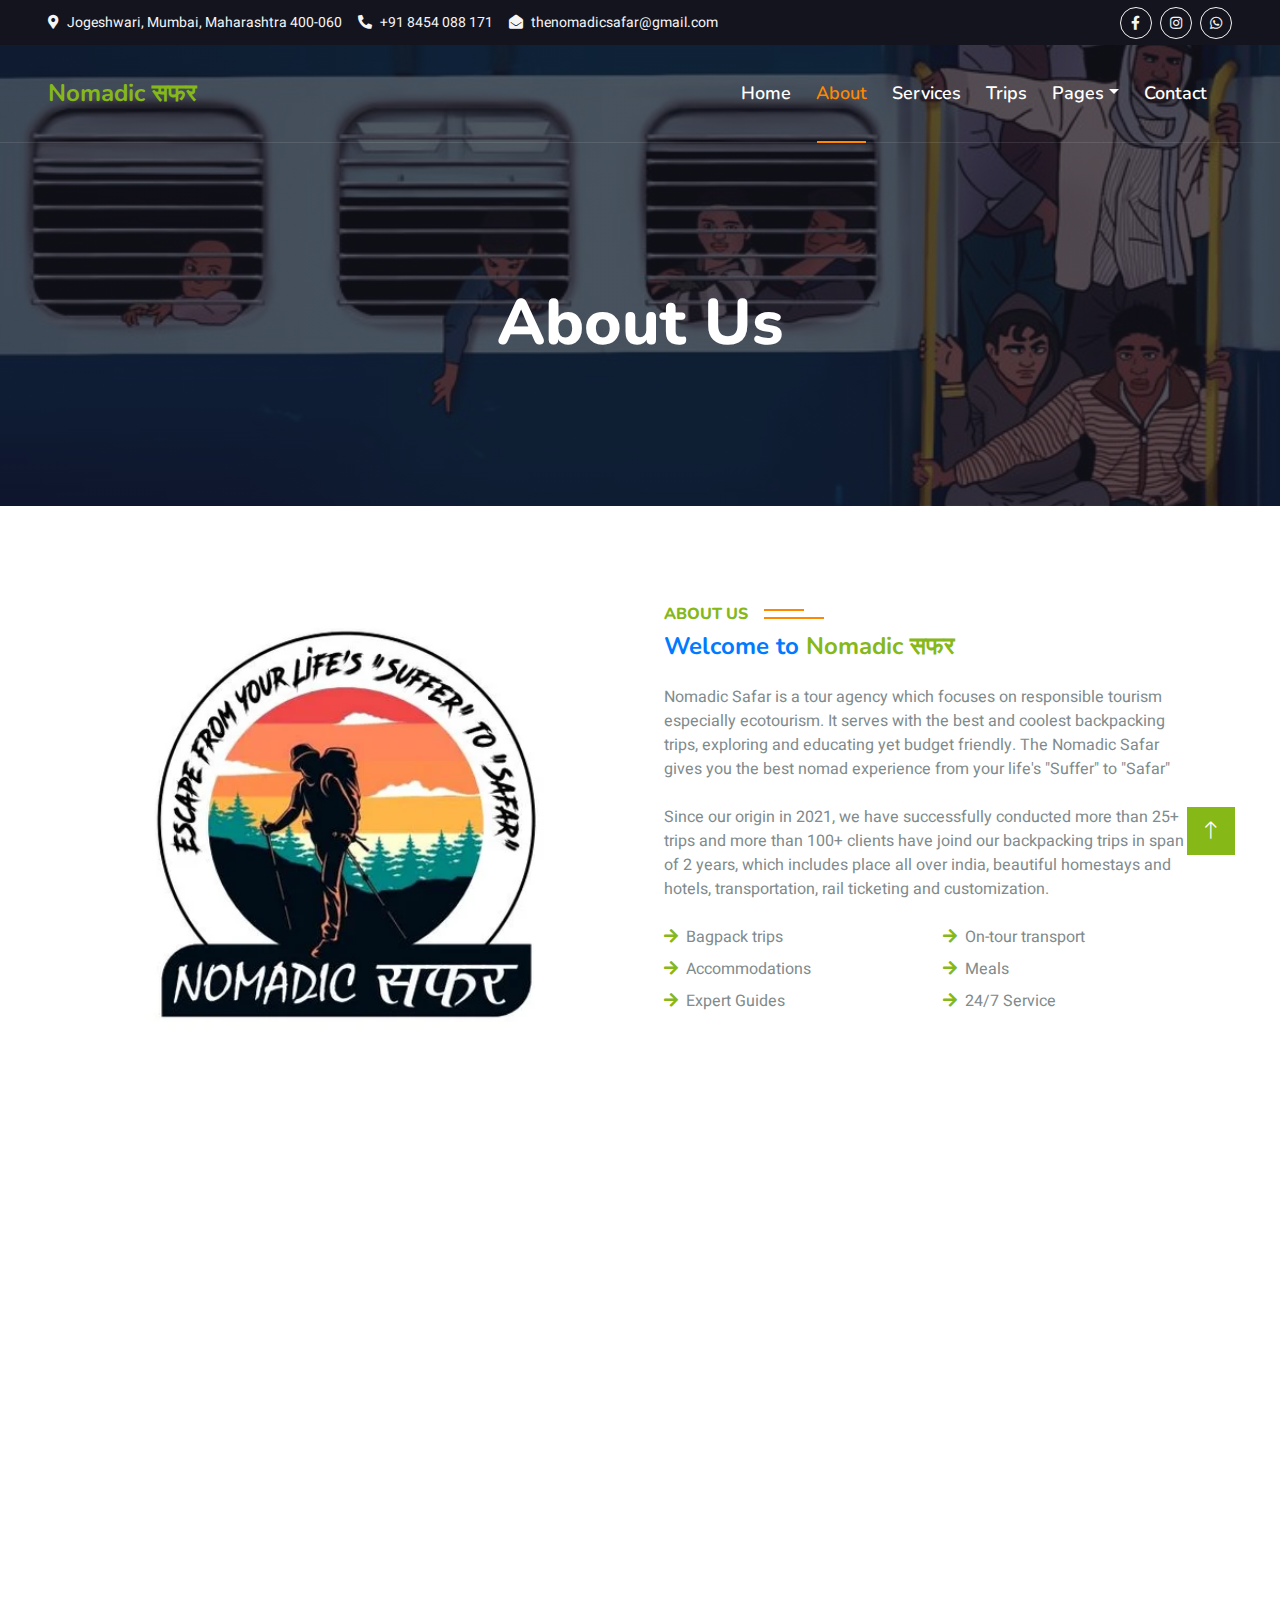
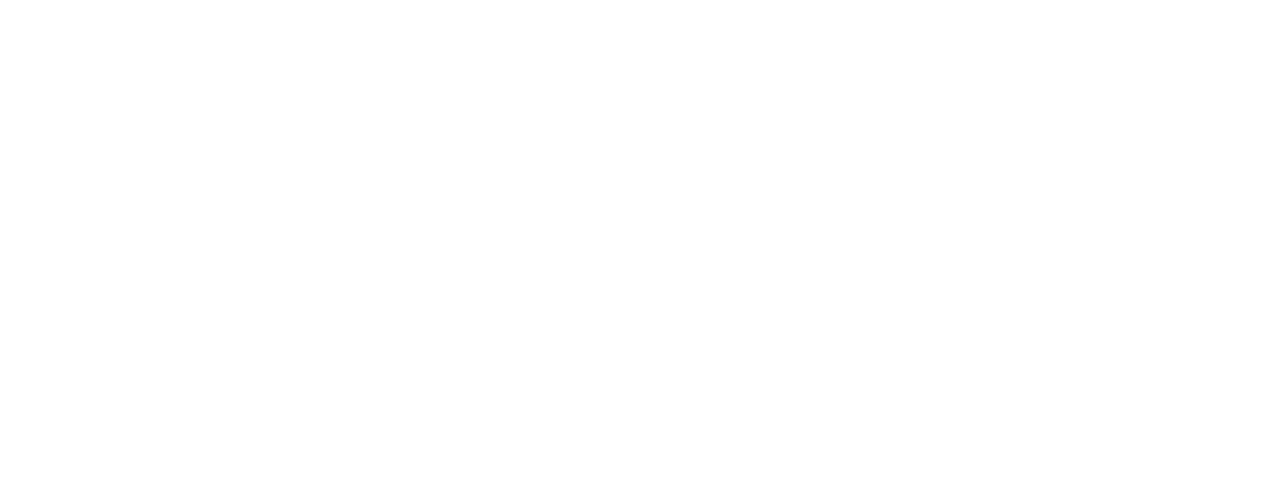
<file: about.html>
<!DOCTYPE html>
<html lang="en">

<head>
    <meta charset="utf-8">
    <title>Nomadic सफर</title>
    <meta content="width=device-width, initial-scale=1.0" name="viewport">
    <meta content="" name="keywords">
    <meta content="" name="description">

    <!-- Favicon -->
    <link href="img/favicon.ico" rel="icon">

    <!-- Google Web Fonts -->
    <link rel="preconnect" href="https://fonts.googleapis.com">
    <link rel="preconnect" href="https://fonts.gstatic.com" crossorigin>
    <link href="https://fonts.googleapis.com/css2?family=Heebo:wght@400;500;600&family=Nunito:wght@600;700;800&display=swap" rel="stylesheet">

    <!-- Icon Font Stylesheet -->
    <link href="https://cdnjs.cloudflare.com/ajax/libs/font-awesome/5.10.0/css/all.min.css" rel="stylesheet">
    <link href="https://cdn.jsdelivr.net/npm/bootstrap-icons@1.4.1/font/bootstrap-icons.css" rel="stylesheet">

    <!-- Libraries Stylesheet -->
    <link href="lib/animate/animate.min.css" rel="stylesheet">
    <link href="lib/owlcarousel/assets/owl.carousel.min.css" rel="stylesheet">
    <link href="lib/tempusdominus/css/tempusdominus-bootstrap-4.min.css" rel="stylesheet" />

    <!-- Customized Bootstrap Stylesheet -->
    <link href="css/bootstrap.min.css" rel="stylesheet">

    <!-- Template Stylesheet -->
    <link href="css/style.css" rel="stylesheet">
</head>

<body>
    <!-- Spinner Start -->
    <div id="spinner" class="show bg-white position-fixed translate-middle w-100 vh-100 top-50 start-50 d-flex align-items-center justify-content-center">
        <div class="spinner-border text-primary" style="width: 3rem; height: 3rem;" role="status">
            <span class="sr-only">Loading...</span>
        </div>
    </div>
    <!-- Spinner End -->


    <!-- Topbar Start -->
    <div class="container-fluid bg-dark px-5 d-none d-lg-block">
        <div class="row gx-0">
            <div class="col-lg-8 text-center text-lg-start mb-2 mb-lg-0">
                <div class="d-inline-flex align-items-center" style="height: 45px;">
                    <small class="me-3 text-light"><i class="fa fa-map-marker-alt me-2"></i>Jogeshwari, Mumbai, Maharashtra 400-060</small>
                    <small class="me-3 text-light"><i class="fa fa-phone-alt me-2"></i>+91 8454 088 171</small>
                    <small class="text-light"><i class="fa fa-envelope-open me-2"></i>thenomadicsafar@gmail.com</small>
                </div>
            </div>
            <div class="col-lg-4 text-center text-lg-end">
                <div class="d-inline-flex align-items-center" style="height: 45px;">
                    <!-- <a class="btn btn-sm btn-outline-light btn-sm-square rounded-circle me-2" href=""><i class="fab fa-twitter fw-normal"></i></a> -->
                    <a class="btn btn-sm btn-outline-light btn-sm-square rounded-circle me-2" href="" onclick="redirectToFacebook()" ><i class="fab fa-facebook-f fw-normal"></i></a>
                    <!-- <a class="btn btn-sm btn-outline-light btn-sm-square rounded-circle me-2" href=""><i class="fab fa-linkedin-in fw-normal"></i></a> -->
                    <a class="btn btn-sm btn-outline-light btn-sm-square rounded-circle me-2" href="" onclick="redirectToInstagram()" ><i class="fab fa-instagram fw-normal"></i></a>
                    <a class="btn btn-sm btn-outline-light btn-sm-square rounded-circle" href="" onclick="redirectToWhatsApp()"  ><i class="fab fa-whatsapp fw-normal"></i></a>
                </div>
            </div>
        </div>
    </div>
    <!-- Topbar End -->


    <!-- Navbar & Hero Start -->
    <div class="container-fluid position-relative p-0">
        <nav class="navbar navbar-expand-lg navbar-light px-4 px-lg-5 py-3 py-lg-0">
            <a href="" class="navbar-brand p-0">
                <h1 class="text-primary m-0">Nomadic सफर</h1>
                <!-- <img src="img/logo.png" alt="Logo"> -->
            </a>
            <button class="navbar-toggler" type="button" data-bs-toggle="collapse" data-bs-target="#navbarCollapse">
                <span class="fa fa-bars"></span>
            </button>
            <div class="collapse navbar-collapse" id="navbarCollapse">
                <div class="navbar-nav ms-auto py-0">
                    <a href="index.html" class="nav-item nav-link">Home</a>
                    <a href="about.html" class="nav-item nav-link active">About</a>
                    <a href="service.html" class="nav-item nav-link">Services</a>
                    <a href="package.html" class="nav-item nav-link">Trips</a>
                    <div class="nav-item dropdown">
                        <a href="#" class="nav-link dropdown-toggle" data-bs-toggle="dropdown">Pages</a>
                        <div class="dropdown-menu m-0">
                            <a href="destination.html" class="dropdown-item">Destination</a>
                            <a href="booking.html" class="dropdown-item">Booking</a>
                            <a href="team.html" class="dropdown-item">Travel Guides</a>
                            <a href="testimonial.html" class="dropdown-item">Testimonial</a>
                            <a href="404.html" class="dropdown-item">404 Page</a>
                        </div>
                    </div>
                    <a href="contact.html" class="nav-item nav-link">Contact</a>
                </div>
                <!-- <a href="" class="btn btn-primary rounded-pill py-2 px-4">Register</a> -->
            </div>
        </nav>

        <div class="container-fluid bg-primary py-5 mb-5 hero-header">
            <div class="container py-5">
                <div class="row justify-content-center py-5">
                    <div class="col-lg-10 pt-lg-5 mt-lg-5 text-center">
                        <h1 class="display-3 text-white animated slideInDown">About Us</h1>
                        <!-- <nav aria-label="breadcrumb">
                            <ol class="breadcrumb justify-content-center">
                                <li class="breadcrumb-item"><a href="#">Home</a></li>
                                <li class="breadcrumb-item"><a href="#">Pages</a></li>
                                <li class="breadcrumb-item text-white active" aria-current="page">About</li>
                            </ol>
                        </nav> -->
                    </div>
                </div>
            </div>
        </div>
    </div>
    <!-- Navbar & Hero End -->


    <!-- About Start -->
    <div class="container-xxl py-5">
        <div class="container">
            <div class="row g-5">
                <div class="col-lg-6 wow fadeInUp" data-wow-delay="0.1s" style="min-height: 450px;">
                    <div class="position-relative h-100">
                        <img class="img-fluid position-absolute w-100 h-100" src="img/about.jpg" alt="" style="object-fit: cover;">
                    </div>
                </div>
                <div class="col-lg-6 wow fadeInUp" data-wow-delay="0.3s">
                    <h6 class="section-title bg-white text-start text-primary pe-3">About Us</h6>
                    <h1 class="mb-4">Welcome to <span class="text-primary">Nomadic सफर</span></h1>
                    <p class="mb-4">Nomadic Safar is a tour agency which focuses on responsible tourism especially ecotourism.
                        It serves with the best and coolest backpacking trips, exploring and educating yet budget friendly.
                        The Nomadic Safar gives you the best nomad experience from your life's "Suffer" to "Safar"</p>
                    <p class="mb-4">Since our origin in 2021, we have successfully conducted more than 25+ trips and more than 100+ clients have joind our backpacking trips in span of 2 years, which includes place all over india, beautiful homestays and hotels, transportation, rail ticketing and customization.</p>
                    <div class="row gy-2 gx-4 mb-4">
                        <div class="col-sm-6">
                            <p class="mb-0"><i class="fa fa-arrow-right text-primary me-2"></i>Bagpack trips</p>
                        </div>
                        <div class="col-sm-6">
                            <p class="mb-0"><i class="fa fa-arrow-right text-primary me-2"></i>On-tour transport</p>
                        </div>
                        <div class="col-sm-6">
                            <p class="mb-0"><i class="fa fa-arrow-right text-primary me-2"></i>Accommodations</p>
                        </div>
                        <div class="col-sm-6">
                            <p class="mb-0"><i class="fa fa-arrow-right text-primary me-2"></i>Meals</p>
                        </div>
                        <div class="col-sm-6">
                            <p class="mb-0"><i class="fa fa-arrow-right text-primary me-2"></i>Expert Guides</p>
                        </div>
                        <div class="col-sm-6">
                            <p class="mb-0"><i class="fa fa-arrow-right text-primary me-2"></i>24/7 Service</p>
                        </div>
                    </div>
                    <!-- <a class="btn btn-primary py-3 px-5 mt-2" href="">Read More</a> -->
                </div>
            </div>
        </div>
    </div>
    <!-- About End -->


    <!-- Team Start -->
    <div class="container-xxl py-5">
        <div class="container">
            <div class="text-center wow fadeInUp" data-wow-delay="0.1s">
                <h6 class="section-title bg-white text-center text-primary px-3">Travel Guide</h6>
                <h1 class="mb-5">Meet Our Guide</h1>
            </div>
            <div class="row g-4 justify-content-center">
                <div class="col-lg-3 col-md-6 wow fadeInUp" data-wow-delay="0.1s">
                    <div class="team-item">
                        <div class="overflow-hidden">
                            <img class="img-fluid" src="img/team-1.jpg" alt="">
                        </div>
                        <div class="position-relative d-flex justify-content-center" style="margin-top: -19px;">
                            <a class="btn btn-square mx-1" href=""><i class="fab fa-facebook-f"></i></a>
                            <a class="btn btn-square mx-1" href=""><i class="fab fa-twitter"></i></a>
                            <a class="btn btn-square mx-1" href=""><i class="fab fa-instagram"></i></a>
                        </div>
                        <div class="text-center p-4">
                            <h5 class="mb-0">Prathmesh Suresh Dafle</h5>
                            <small>Founder</small>
                        </div>
                    </div>
                </div>
                <div class="col-lg-3 col-md-6 wow fadeInUp" data-wow-delay="0.3s">
                    <div class="team-item">
                        <div class="overflow-hidden">
                            <img class="img-fluid" src="img/team-2.jpg" alt="">
                        </div>
                        <div class="position-relative d-flex justify-content-center" style="margin-top: -19px;">
                            <a class="btn btn-square mx-1" href=""><i class="fab fa-facebook-f"></i></a>
                            <a class="btn btn-square mx-1" href=""><i class="fab fa-twitter"></i></a>
                            <a class="btn btn-square mx-1" href=""><i class="fab fa-instagram"></i></a>
                        </div>
                        <div class="text-center p-4">
                            <h5 class="mb-0">Sakshi Hareshwar Patil</h5>
                            <small>Co-Founder</small>
                        </div>
                    </div>
                </div>
            </div>
        </div>
    </div>
    <!-- Team End -->
        

    <!-- Footer Start -->
    <div class="container-fluid bg-dark text-light footer pt-5 mt-5 wow fadeIn" data-wow-delay="0.1s">
        <div class="container py-5">
            <div class="row g-5">
                <div class="col-lg-3 col-md-6">
                    <h4 class="text-white mb-3">Company</h4>
                    <a class="btn btn-link" href="">About Us</a>
                    <a class="btn btn-link" href="">Contact Us</a>
                    <a class="btn btn-link" href="">Privacy Policy</a>
                    <a class="btn btn-link" href="">Terms & Condition</a>
                    <a class="btn btn-link" href="">FAQs & Help</a>
                </div>
                <div class="col-lg-3 col-md-6">
                    <h4 class="text-white mb-3">Contact</h4>
                    <p class="mb-2"><i class="fa fa-map-marker-alt me-3"></i>Jogeshwari, Mumbai 400-060</p>
                    <p class="mb-2"><i class="fa fa-phone-alt me-3"></i>+91 8454 088 171</p>
                    <p class="mb-2"><i class="fa fa-envelope me-3"></i>thenomadicsafar@gmail.com</p>
                    <div class="d-flex pt-2">
                        <!-- <a class="btn btn-outline-light btn-social" href=""><i class="fab fa-twitter"></i></a> -->
                        <a class="btn btn-outline-light btn-social" href="" onclick="redirectToFacebook()" ><i class="fab fa-facebook-f"></i></a>
                        <a class="btn btn-outline-light btn-social" href="" onclick="redirectToInstagram()" ><i class="fab fa-instagram"></i></a>
                        <a class="btn btn-outline-light btn-social" href="" onclick="redirectToWhatsApp()" ><i class="fab fa-whatsapp"></i></a>
                        
                    </div>
                </div>
                <div class="col-lg-3 col-md-6">
                    <h4 class="text-white mb-3">Gallery</h4>
                    <div class="row g-2 pt-2">
                        <div class="col-4">
                            <img class="img-fluid bg-light p-1" src="img/package-1.jpg" alt="">
                        </div>
                        <div class="col-4">
                            <img class="img-fluid bg-light p-1" src="img/package-2.jpg" alt="">
                        </div>
                        <div class="col-4">
                            <img class="img-fluid bg-light p-1" src="img/package-3.jpg" alt="">
                        </div>
                        <div class="col-4">
                            <img class="img-fluid bg-light p-1" src="img/package-2.jpg" alt="">
                        </div>
                        <div class="col-4">
                            <img class="img-fluid bg-light p-1" src="img/package-3.jpg" alt="">
                        </div>
                        <div class="col-4">
                            <img class="img-fluid bg-light p-1" src="img/package-1.jpg" alt="">
                        </div>
                    </div>
                </div>
                <div class="col-lg-3 col-md-6">
                    <h4 class="text-white mb-3">Newsletter</h4>
                    <p>Dolor amet sit justo amet elitr clita ipsum elitr est.</p>
                    <div class="position-relative mx-auto" style="max-width: 400px;">
                        <input class="form-control border-primary w-100 py-3 ps-4 pe-5" type="text" placeholder="Your email">
                        <button type="button" class="btn btn-primary py-2 position-absolute top-0 end-0 mt-2 me-2">SignUp</button>
                    </div>
                </div>
            </div>
        </div>
        <div class="container">
            <div class="copyright">
                <div class="row">
                    <div class="col-md-6 text-center text-md-start mb-3 mb-md-0">
                        &copy; <a class="border-bottom" href="#">Nomadic Safar</a>, All Right Reserved.

                        <!--/*** This template is free as long as you keep the footer author’s credit link/attribution link/backlink. If you'd like to use the template without the footer author’s credit link/attribution link/backlink, you can purchase the Credit Removal License from "https://htmlcodex.com/credit-removal". Thank you for your support. ***/-->
                        <!-- Designed By <a class="border-bottom" href="https://htmlcodex.com">HTML Codex</a> -->
                    </div>
                    <!-- <div class="col-md-6 text-center text-md-end">
                        <div class="footer-menu">
                            <a href="">Home</a>
                            <a href="">Cookies</a>
                            <a href="">Help</a>
                            <a href="">FQAs</a>
                        </div>
                    </div> -->
                </div>
            </div>
        </div>
    </div>
    <!-- Footer End -->


    <!-- Back to Top -->
    <a href="#" class="btn btn-lg btn-primary btn-lg-square back-to-top"><i class="bi bi-arrow-up"></i></a>


    <!-- JavaScript Libraries -->
    <script src="https://code.jquery.com/jquery-3.4.1.min.js"></script>
    <script src="https://cdn.jsdelivr.net/npm/bootstrap@5.0.0/dist/js/bootstrap.bundle.min.js"></script>
    <script src="lib/wow/wow.min.js"></script>
    <script src="lib/easing/easing.min.js"></script>
    <script src="lib/waypoints/waypoints.min.js"></script>
    <script src="lib/owlcarousel/owl.carousel.min.js"></script>
    <script src="lib/tempusdominus/js/moment.min.js"></script>
    <script src="lib/tempusdominus/js/moment-timezone.min.js"></script>
    <script src="lib/tempusdominus/js/tempusdominus-bootstrap-4.min.js"></script>

    <!-- Template Javascript -->
    <script src="js/main.js"></script>
</body>

</html>
</file>
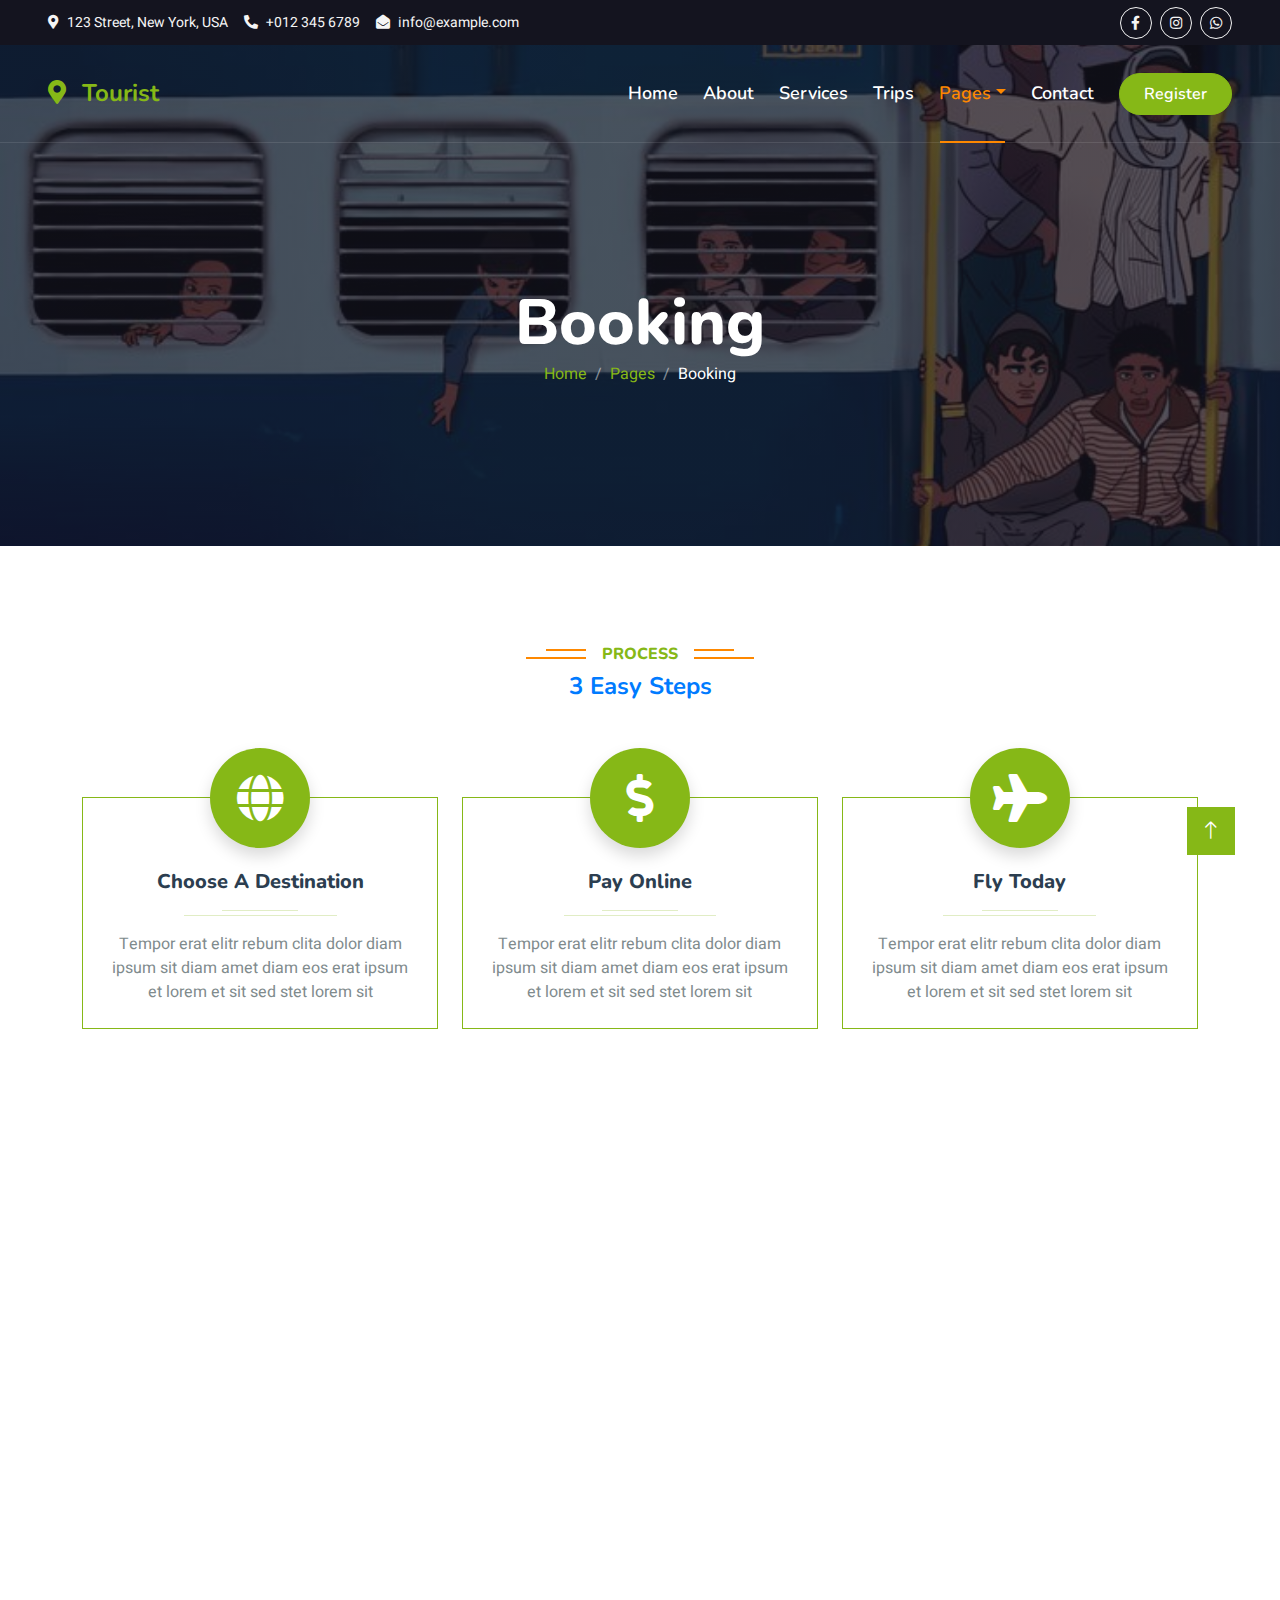
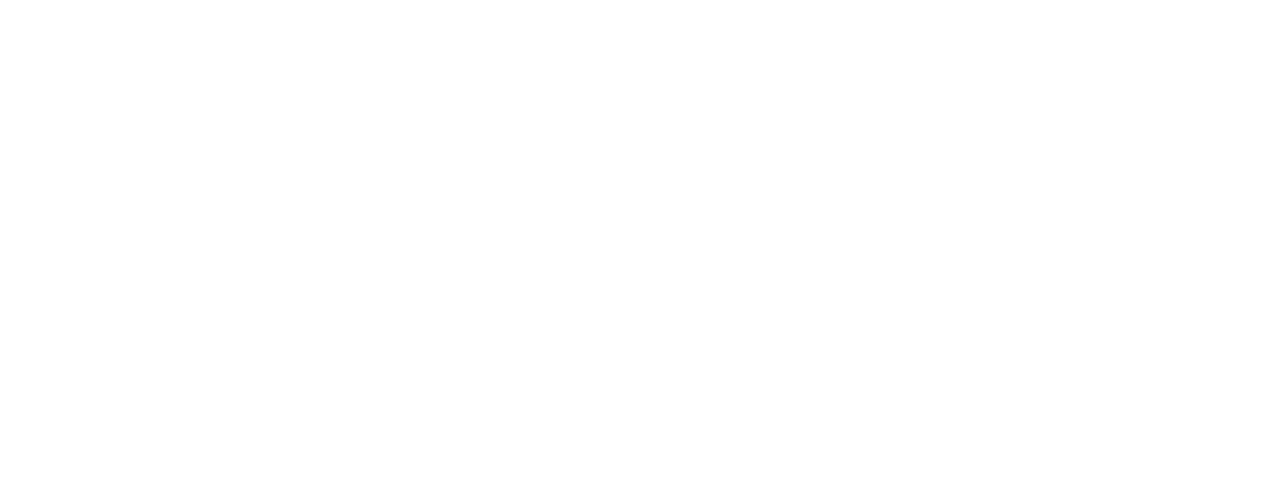
<file: booking.html>
<!DOCTYPE html>
<html lang="en">

<head>
    <meta charset="utf-8">
    <title>Tourist - Travel Agency HTML Template</title>
    <meta content="width=device-width, initial-scale=1.0" name="viewport">
    <meta content="" name="keywords">
    <meta content="" name="description">

    <!-- Favicon -->
    <link href="img/favicon.ico" rel="icon">

    <!-- Google Web Fonts -->
    <link rel="preconnect" href="https://fonts.googleapis.com">
    <link rel="preconnect" href="https://fonts.gstatic.com" crossorigin>
    <link href="https://fonts.googleapis.com/css2?family=Heebo:wght@400;500;600&family=Nunito:wght@600;700;800&display=swap" rel="stylesheet">

    <!-- Icon Font Stylesheet -->
    <link href="https://cdnjs.cloudflare.com/ajax/libs/font-awesome/5.10.0/css/all.min.css" rel="stylesheet">
    <link href="https://cdn.jsdelivr.net/npm/bootstrap-icons@1.4.1/font/bootstrap-icons.css" rel="stylesheet">

    <!-- Libraries Stylesheet -->
    <link href="lib/animate/animate.min.css" rel="stylesheet">
    <link href="lib/owlcarousel/assets/owl.carousel.min.css" rel="stylesheet">
    <link href="lib/tempusdominus/css/tempusdominus-bootstrap-4.min.css" rel="stylesheet" />

    <!-- Customized Bootstrap Stylesheet -->
    <link href="css/bootstrap.min.css" rel="stylesheet">

    <!-- Template Stylesheet -->
    <link href="css/style.css" rel="stylesheet">
</head>

<body>
    <!-- Spinner Start -->
    <div id="spinner" class="show bg-white position-fixed translate-middle w-100 vh-100 top-50 start-50 d-flex align-items-center justify-content-center">
        <div class="spinner-border text-primary" style="width: 3rem; height: 3rem;" role="status">
            <span class="sr-only">Loading...</span>
        </div>
    </div>
    <!-- Spinner End -->


    <!-- Topbar Start -->
    <div class="container-fluid bg-dark px-5 d-none d-lg-block">
        <div class="row gx-0">
            <div class="col-lg-8 text-center text-lg-start mb-2 mb-lg-0">
                <div class="d-inline-flex align-items-center" style="height: 45px;">
                    <small class="me-3 text-light"><i class="fa fa-map-marker-alt me-2"></i>123 Street, New York, USA</small>
                    <small class="me-3 text-light"><i class="fa fa-phone-alt me-2"></i>+012 345 6789</small>
                    <small class="text-light"><i class="fa fa-envelope-open me-2"></i>info@example.com</small>
                </div>
            </div>
            <div class="col-lg-4 text-center text-lg-end">
                <div class="d-inline-flex align-items-center" style="height: 45px;">
                    <!-- <a class="btn btn-sm btn-outline-light btn-sm-square rounded-circle me-2" href=""><i class="fab fa-twitter fw-normal"></i></a> -->
                    <a class="btn btn-sm btn-outline-light btn-sm-square rounded-circle me-2" href="" onclick="redirectToFacebook()" ><i class="fab fa-facebook-f fw-normal"></i></a>
                    <!-- <a class="btn btn-sm btn-outline-light btn-sm-square rounded-circle me-2" href=""><i class="fab fa-linkedin-in fw-normal"></i></a> -->
                    <a class="btn btn-sm btn-outline-light btn-sm-square rounded-circle me-2" href="" onclick="redirectToInstagram()" ><i class="fab fa-instagram fw-normal"></i></a>
                    <a class="btn btn-sm btn-outline-light btn-sm-square rounded-circle" href="" onclick="redirectToWhatsApp()"  ><i class="fab fa-whatsapp fw-normal"></i></a>
                </div>
            </div>
        </div>
    </div>
    <!-- Topbar End -->


    <!-- Navbar & Hero Start -->
    <div class="container-fluid position-relative p-0">
        <nav class="navbar navbar-expand-lg navbar-light px-4 px-lg-5 py-3 py-lg-0">
            <a href="" class="navbar-brand p-0">
                <h1 class="text-primary m-0"><i class="fa fa-map-marker-alt me-3"></i>Tourist</h1>
                <!-- <img src="img/logo.png" alt="Logo"> -->
            </a>
            <button class="navbar-toggler" type="button" data-bs-toggle="collapse" data-bs-target="#navbarCollapse">
                <span class="fa fa-bars"></span>
            </button>
            <div class="collapse navbar-collapse" id="navbarCollapse">
                <div class="navbar-nav ms-auto py-0">
                    <a href="index.html" class="nav-item nav-link">Home</a>
                    <a href="about.html" class="nav-item nav-link">About</a>
                    <a href="service.html" class="nav-item nav-link">Services</a>
                    <a href="package.html" class="nav-item nav-link">Trips</a>
                    <div class="nav-item dropdown">
                        <a href="#" class="nav-link dropdown-toggle active" data-bs-toggle="dropdown">Pages</a>
                        <div class="dropdown-menu m-0">
                            <a href="destination.html" class="dropdown-item">Destination</a>
                            <a href="booking.html" class="dropdown-item active">Booking</a>
                            <a href="team.html" class="dropdown-item">Travel Guides</a>
                            <a href="testimonial.html" class="dropdown-item">Testimonial</a>
                            <a href="404.html" class="dropdown-item">404 Page</a>
                        </div>
                    </div>
                    <a href="contact.html" class="nav-item nav-link">Contact</a>
                </div>
                <a href="" class="btn btn-primary rounded-pill py-2 px-4">Register</a>
            </div>
        </nav>

        <div class="container-fluid bg-primary py-5 mb-5 hero-header">
            <div class="container py-5">
                <div class="row justify-content-center py-5">
                    <div class="col-lg-10 pt-lg-5 mt-lg-5 text-center">
                        <h1 class="display-3 text-white animated slideInDown">Booking</h1>
                        <nav aria-label="breadcrumb">
                            <ol class="breadcrumb justify-content-center">
                                <li class="breadcrumb-item"><a href="#">Home</a></li>
                                <li class="breadcrumb-item"><a href="#">Pages</a></li>
                                <li class="breadcrumb-item text-white active" aria-current="page">Booking</li>
                            </ol>
                        </nav>
                    </div>
                </div>
            </div>
        </div>
    </div>
    <!-- Navbar & Hero End -->


    <!-- Process Start -->
    <div class="container-xxl py-5">
        <div class="container">
            <div class="text-center pb-4 wow fadeInUp" data-wow-delay="0.1s">
                <h6 class="section-title bg-white text-center text-primary px-3">Process</h6>
                <h1 class="mb-5">3 Easy Steps</h1>
            </div>
            <div class="row gy-5 gx-4 justify-content-center">
                <div class="col-lg-4 col-sm-6 text-center pt-4 wow fadeInUp" data-wow-delay="0.1s">
                    <div class="position-relative border border-primary pt-5 pb-4 px-4">
                        <div class="d-inline-flex align-items-center justify-content-center bg-primary rounded-circle position-absolute top-0 start-50 translate-middle shadow" style="width: 100px; height: 100px;">
                            <i class="fa fa-globe fa-3x text-white"></i>
                        </div>
                        <h5 class="mt-4">Choose A Destination</h5>
                        <hr class="w-25 mx-auto bg-primary mb-1">
                        <hr class="w-50 mx-auto bg-primary mt-0">
                        <p class="mb-0">Tempor erat elitr rebum clita dolor diam ipsum sit diam amet diam eos erat ipsum et lorem et sit sed stet lorem sit</p>
                    </div>
                </div>
                <div class="col-lg-4 col-sm-6 text-center pt-4 wow fadeInUp" data-wow-delay="0.3s">
                    <div class="position-relative border border-primary pt-5 pb-4 px-4">
                        <div class="d-inline-flex align-items-center justify-content-center bg-primary rounded-circle position-absolute top-0 start-50 translate-middle shadow" style="width: 100px; height: 100px;">
                            <i class="fa fa-dollar-sign fa-3x text-white"></i>
                        </div>
                        <h5 class="mt-4">Pay Online</h5>
                        <hr class="w-25 mx-auto bg-primary mb-1">
                        <hr class="w-50 mx-auto bg-primary mt-0">
                        <p class="mb-0">Tempor erat elitr rebum clita dolor diam ipsum sit diam amet diam eos erat ipsum et lorem et sit sed stet lorem sit</p>
                    </div>
                </div>
                <div class="col-lg-4 col-sm-6 text-center pt-4 wow fadeInUp" data-wow-delay="0.5s">
                    <div class="position-relative border border-primary pt-5 pb-4 px-4">
                        <div class="d-inline-flex align-items-center justify-content-center bg-primary rounded-circle position-absolute top-0 start-50 translate-middle shadow" style="width: 100px; height: 100px;">
                            <i class="fa fa-plane fa-3x text-white"></i>
                        </div>
                        <h5 class="mt-4">Fly Today</h5>
                        <hr class="w-25 mx-auto bg-primary mb-1">
                        <hr class="w-50 mx-auto bg-primary mt-0">
                        <p class="mb-0">Tempor erat elitr rebum clita dolor diam ipsum sit diam amet diam eos erat ipsum et lorem et sit sed stet lorem sit</p>
                    </div>
                </div>
            </div>
        </div>
    </div>
    <!-- Process Start -->


    <!-- Booking Start -->
    <div class="container-xxl py-5 wow fadeInUp" data-wow-delay="0.1s">
        <div class="container">
            <div class="booking p-5">
                <div class="row g-5 align-items-center">
                    <div class="col-md-6 text-white">
                        <h6 class="text-white text-uppercase">Booking</h6>
                        <h1 class="text-white mb-4">Ask me about booking queries</h1>
                        <p class="mb-4">Ready to explore? Share your destination with us, and we'll take care of the rest. Booking your next tour is quick and easy with our simple process. Let us know where you want to go, and we'll make it happen!</p>
                        <!-- <a class="btn btn-outline-light py-3 px-5 mt-2" href="">Read More</a> -->
                    </div>
                    <div class="col-md-6">
                        <h1 class="text-white mb-4">Book A Trip</h1>
                        <form>
                            <div class="row g-3">
                                <div class="col-md-6">
                                    <div class="form-floating">
                                        <input type="text" class="form-control bg-transparent" id="name" placeholder="Your Name">
                                        <label for="name">Your Name</label>
                                    </div>
                                </div>
                                <div class="col-md-6">
                                    <div class="form-floating">
                                        <input type="email" class="form-control bg-transparent" id="email" placeholder="Your Email">
                                        <label for="email">Your Email</label>
                                    </div>
                                </div>
                                <!-- <div class="col-md-6">
                                    <div class="form-floating date" id="date3" data-target-input="nearest">
                                        <input type="text" class="form-control bg-transparent datetimepicker-input" id="datetime" placeholder="Date & Time" data-target="#date3" data-toggle="datetimepicker" />
                                        <label for="datetime">Date & Time</label>
                                    </div>
                                </div> -->
                                <div class="col-md-12">
                                    <div class="form-floating">
                                        <select class="form-select bg-transparent" id="select1">
                                            <option value="1">Select trip</option>
                                            <option value="2">Kashmir</option>
                                            <option value="3">Varanasi</option>
                                            <option value="3">Coorg</option>
                                        </select>
                                    </div>
                                </div>
                                <div class="col-12">
                                    <div class="form-floating">
                                        <textarea class="form-control bg-transparent" placeholder="Special Request" id="message" style="height: 100px"></textarea>
                                        <label for="message">Special Request</label>
                                    </div>
                                </div>
                                <div class="col-12">
                                    <button class="btn btn-outline-light w-100 py-3" type="submit">Book Now</button>
                                </div>
                            </div>
                        </form>
                    </div>
                </div>
            </div>
        </div>
    </div>
    <!-- Booking Start -->
        

    <!-- Footer Start -->
    <div class="container-fluid bg-dark text-light footer pt-5 mt-5 wow fadeIn" data-wow-delay="0.1s">
        <div class="container py-5">
            <div class="row g-5">
                <div class="col-lg-3 col-md-6">
                    <h4 class="text-white mb-3">Company</h4>
                    <a class="btn btn-link" href="">About Us</a>
                    <a class="btn btn-link" href="">Contact Us</a>
                    <a class="btn btn-link" href="">Privacy Policy</a>
                    <a class="btn btn-link" href="">Terms & Condition</a>
                    <a class="btn btn-link" href="">FAQs & Help</a>
                </div>
                <div class="col-lg-3 col-md-6">
                    <h4 class="text-white mb-3">Contact</h4>
                    <p class="mb-2"><i class="fa fa-map-marker-alt me-3"></i>123 Street, New York, USA</p>
                    <p class="mb-2"><i class="fa fa-phone-alt me-3"></i>+012 345 67890</p>
                    <p class="mb-2"><i class="fa fa-envelope me-3"></i>info@example.com</p>
                    <div class="d-flex pt-2">
                        <!-- <a class="btn btn-outline-light btn-social" href=""><i class="fab fa-twitter"></i></a> -->
                        <a class="btn btn-outline-light btn-social" href="" onclick="redirectToFacebook()" ><i class="fab fa-facebook-f"></i></a>
                        <a class="btn btn-outline-light btn-social" href="" onclick="redirectToInstagram()" ><i class="fab fa-instagram"></i></a>
                        <a class="btn btn-outline-light btn-social" href="" onclick="redirectToWhatsApp()" ><i class="fab fa-whatsapp"></i></a>
                        
                    </div>
                </div>
                <div class="col-lg-3 col-md-6">
                    <h4 class="text-white mb-3">Gallery</h4>
                    <div class="row g-2 pt-2">
                        <div class="col-4">
                            <img class="img-fluid bg-light p-1" src="img/package-1.jpg" alt="">
                        </div>
                        <div class="col-4">
                            <img class="img-fluid bg-light p-1" src="img/package-2.jpg" alt="">
                        </div>
                        <div class="col-4">
                            <img class="img-fluid bg-light p-1" src="img/package-3.jpg" alt="">
                        </div>
                        <div class="col-4">
                            <img class="img-fluid bg-light p-1" src="img/package-2.jpg" alt="">
                        </div>
                        <div class="col-4">
                            <img class="img-fluid bg-light p-1" src="img/package-3.jpg" alt="">
                        </div>
                        <div class="col-4">
                            <img class="img-fluid bg-light p-1" src="img/package-1.jpg" alt="">
                        </div>
                    </div>
                </div>
                <div class="col-lg-3 col-md-6">
                    <h4 class="text-white mb-3">Newsletter</h4>
                    <p>Dolor amet sit justo amet elitr clita ipsum elitr est.</p>
                    <div class="position-relative mx-auto" style="max-width: 400px;">
                        <input class="form-control border-primary w-100 py-3 ps-4 pe-5" type="text" placeholder="Your email">
                        <button type="button" class="btn btn-primary py-2 position-absolute top-0 end-0 mt-2 me-2">SignUp</button>
                    </div>
                </div>
            </div>
        </div>
        <div class="container">
            <div class="copyright">
                <div class="row">
                    <div class="col-md-6 text-center text-md-start mb-3 mb-md-0">
                        &copy; <a class="border-bottom" href="#">Your Site Name</a>, All Right Reserved.

                        <!--/*** This template is free as long as you keep the footer author’s credit link/attribution link/backlink. If you'd like to use the template without the footer author’s credit link/attribution link/backlink, you can purchase the Credit Removal License from "https://htmlcodex.com/credit-removal". Thank you for your support. ***/-->
                        Designed By <a class="border-bottom" href="https://htmlcodex.com">HTML Codex</a>
                    </div>
                    <div class="col-md-6 text-center text-md-end">
                        <div class="footer-menu">
                            <a href="">Home</a>
                            <a href="">Cookies</a>
                            <a href="">Help</a>
                            <a href="">FQAs</a>
                        </div>
                    </div>
                </div>
            </div>
        </div>
    </div>
    <!-- Footer End -->


    <!-- Back to Top -->
    <a href="#" class="btn btn-lg btn-primary btn-lg-square back-to-top"><i class="bi bi-arrow-up"></i></a>


    <!-- JavaScript Libraries -->
    <script src="https://code.jquery.com/jquery-3.4.1.min.js"></script>
    <script src="https://cdn.jsdelivr.net/npm/bootstrap@5.0.0/dist/js/bootstrap.bundle.min.js"></script>
    <script src="lib/wow/wow.min.js"></script>
    <script src="lib/easing/easing.min.js"></script>
    <script src="lib/waypoints/waypoints.min.js"></script>
    <script src="lib/owlcarousel/owl.carousel.min.js"></script>
    <script src="lib/tempusdominus/js/moment.min.js"></script>
    <script src="lib/tempusdominus/js/moment-timezone.min.js"></script>
    <script src="lib/tempusdominus/js/tempusdominus-bootstrap-4.min.js"></script>

    <!-- Template Javascript -->
    <script src="js/main.js"></script>
</body>

</html>
</file>
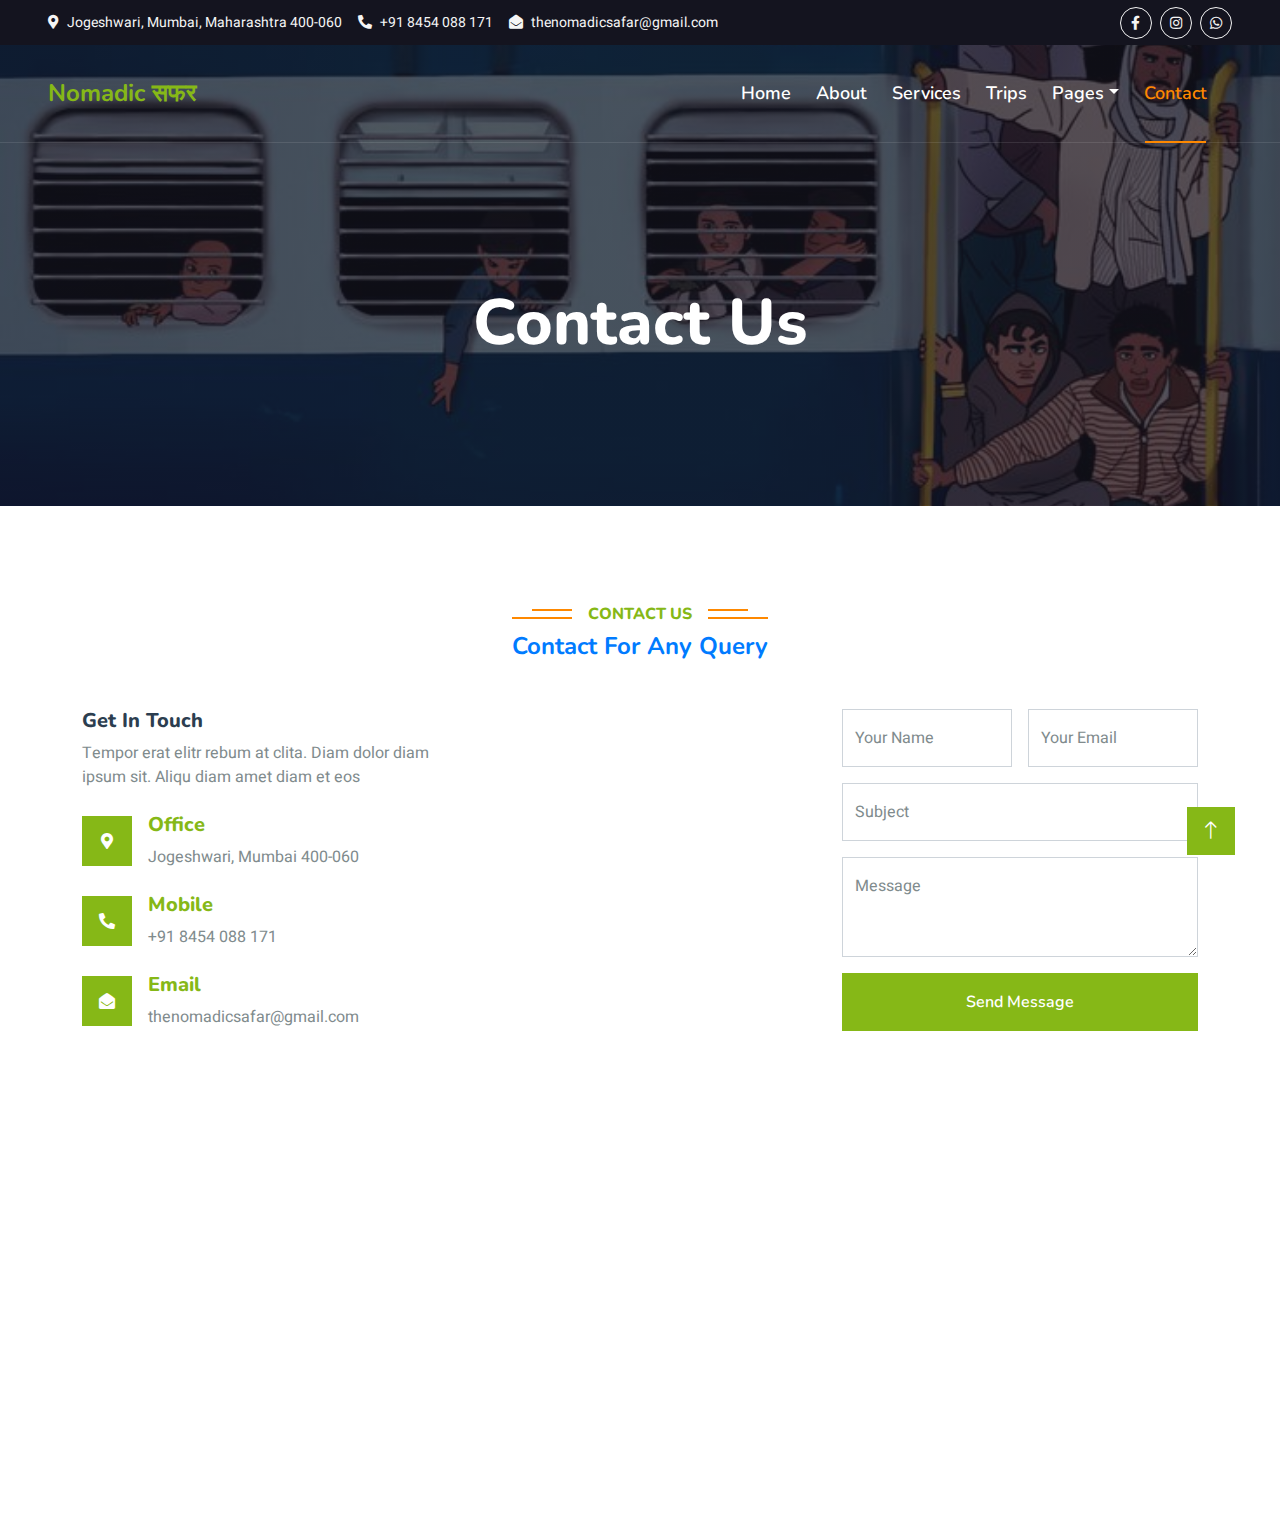
<file: contact.html>
<!DOCTYPE html>
<html lang="en">

<head>
    <meta charset="utf-8">
    <title>Nomadic सफर</title>
    <meta content="width=device-width, initial-scale=1.0" name="viewport">
    <meta content="" name="keywords">
    <meta content="" name="description">

    <!-- Favicon -->
    <link href="img/favicon.ico" rel="icon">

    <!-- Google Web Fonts -->
    <link rel="preconnect" href="https://fonts.googleapis.com">
    <link rel="preconnect" href="https://fonts.gstatic.com" crossorigin>
    <link href="https://fonts.googleapis.com/css2?family=Heebo:wght@400;500;600&family=Nunito:wght@600;700;800&display=swap" rel="stylesheet">

    <!-- Icon Font Stylesheet -->
    <link href="https://cdnjs.cloudflare.com/ajax/libs/font-awesome/5.10.0/css/all.min.css" rel="stylesheet">
    <link href="https://cdn.jsdelivr.net/npm/bootstrap-icons@1.4.1/font/bootstrap-icons.css" rel="stylesheet">

    <!-- Libraries Stylesheet -->
    <link href="lib/animate/animate.min.css" rel="stylesheet">
    <link href="lib/owlcarousel/assets/owl.carousel.min.css" rel="stylesheet">
    <link href="lib/tempusdominus/css/tempusdominus-bootstrap-4.min.css" rel="stylesheet" />

    <!-- Customized Bootstrap Stylesheet -->
    <link href="css/bootstrap.min.css" rel="stylesheet">

    <!-- Template Stylesheet -->
    <link href="css/style.css" rel="stylesheet">
</head>

<body>
    <!-- Spinner Start -->
    <div id="spinner" class="show bg-white position-fixed translate-middle w-100 vh-100 top-50 start-50 d-flex align-items-center justify-content-center">
        <div class="spinner-border text-primary" style="width: 3rem; height: 3rem;" role="status">
            <span class="sr-only">Loading...</span>
        </div>
    </div>
    <!-- Spinner End -->


    <!-- Topbar Start -->
    <div class="container-fluid bg-dark px-5 d-none d-lg-block">
        <div class="row gx-0">
            <div class="col-lg-8 text-center text-lg-start mb-2 mb-lg-0">
                <div class="d-inline-flex align-items-center" style="height: 45px;">
                    <small class="me-3 text-light"><i class="fa fa-map-marker-alt me-2"></i>Jogeshwari, Mumbai, Maharashtra 400-060</small>
                    <small class="me-3 text-light"><i class="fa fa-phone-alt me-2"></i>+91 8454 088 171</small>
                    <small class="text-light"><i class="fa fa-envelope-open me-2"></i>thenomadicsafar@gmail.com</small>
                </div>
            </div>
            <div class="col-lg-4 text-center text-lg-end">
                <div class="d-inline-flex align-items-center" style="height: 45px;">
                    <!-- <a class="btn btn-sm btn-outline-light btn-sm-square rounded-circle me-2" href=""><i class="fab fa-twitter fw-normal"></i></a> -->
                    <a class="btn btn-sm btn-outline-light btn-sm-square rounded-circle me-2" href="" onclick="redirectToFacebook()" ><i class="fab fa-facebook-f fw-normal"></i></a>
                    <!-- <a class="btn btn-sm btn-outline-light btn-sm-square rounded-circle me-2" href=""><i class="fab fa-linkedin-in fw-normal"></i></a> -->
                    <a class="btn btn-sm btn-outline-light btn-sm-square rounded-circle me-2" href="" onclick="redirectToInstagram()" ><i class="fab fa-instagram fw-normal"></i></a>
                    <a class="btn btn-sm btn-outline-light btn-sm-square rounded-circle" href="" onclick="redirectToWhatsApp()"  ><i class="fab fa-whatsapp fw-normal"></i></a>
                </div>
            </div>
        </div>
    </div>
    <!-- Topbar End -->


    <!-- Navbar & Hero Start -->
    <div class="container-fluid position-relative p-0">
        <nav class="navbar navbar-expand-lg navbar-light px-4 px-lg-5 py-3 py-lg-0">
            <a href="" class="navbar-brand p-0">
                <h1 class="text-primary m-0">Nomadic सफर</h1>
                <!-- <img src="img/logo.png" alt="Logo"> -->
            </a>
            <button class="navbar-toggler" type="button" data-bs-toggle="collapse" data-bs-target="#navbarCollapse">
                <span class="fa fa-bars"></span>
            </button>
            <div class="collapse navbar-collapse" id="navbarCollapse">
                <div class="navbar-nav ms-auto py-0">
                    <a href="index.html" class="nav-item nav-link">Home</a>
                    <a href="about.html" class="nav-item nav-link">About</a>
                    <a href="service.html" class="nav-item nav-link">Services</a>
                    <a href="package.html" class="nav-item nav-link">Trips</a>
                    <div class="nav-item dropdown">
                        <a href="#" class="nav-link dropdown-toggle" data-bs-toggle="dropdown">Pages</a>
                        <div class="dropdown-menu m-0">
                            <a href="destination.html" class="dropdown-item">Destination</a>
                            <a href="booking.html" class="dropdown-item">Booking</a>
                            <a href="team.html" class="dropdown-item">Travel Guides</a>
                            <a href="testimonial.html" class="dropdown-item">Testimonial</a>
                            <a href="404.html" class="dropdown-item">404 Page</a>
                        </div>
                    </div>
                    <a href="contact.html" class="nav-item nav-link active">Contact</a>
                </div>
                <!-- <a href="" class="btn btn-primary rounded-pill py-2 px-4">Register</a> -->
            </div>
        </nav>

        <div class="container-fluid bg-primary py-5 mb-5 hero-header">
            <div class="container py-5">
                <div class="row justify-content-center py-5">
                    <div class="col-lg-10 pt-lg-5 mt-lg-5 text-center">
                        <h1 class="display-3 text-white animated slideInDown">Contact Us</h1>
                        <!-- <nav aria-label="breadcrumb">
                            <ol class="breadcrumb justify-content-center">
                                <li class="breadcrumb-item"><a href="#">Home</a></li>
                                <li class="breadcrumb-item"><a href="#">Pages</a></li>
                                <li class="breadcrumb-item text-white active" aria-current="page">Contact</li>
                            </ol>
                        </nav> -->
                    </div>
                </div>
            </div>
        </div>
    </div>
    <!-- Navbar & Hero End -->


    <!-- Contact Start -->
    <div class="container-xxl py-5">
        <div class="container">
            <div class="text-center wow fadeInUp" data-wow-delay="0.1s">
                <h6 class="section-title bg-white text-center text-primary px-3">Contact Us</h6>
                <h1 class="mb-5">Contact For Any Query</h1>
            </div>
            <div class="row g-4">
                <div class="col-lg-4 col-md-6 wow fadeInUp" data-wow-delay="0.1s">
                    <h5>Get In Touch</h5>
                    <p class="mb-4">Tempor erat elitr rebum at clita. Diam dolor diam ipsum sit. Aliqu diam amet diam et eos</p>
                    <div class="d-flex align-items-center mb-4">
                        <div class="d-flex align-items-center justify-content-center flex-shrink-0 bg-primary" style="width: 50px; height: 50px;">
                            <i class="fa fa-map-marker-alt text-white"></i>
                        </div>
                        <div class="ms-3">
                            <h5 class="text-primary">Office</h5>
                            <p class="mb-0">Jogeshwari, Mumbai 400-060</p>
                        </div>
                    </div>
                    <div class="d-flex align-items-center mb-4">
                        <div class="d-flex align-items-center justify-content-center flex-shrink-0 bg-primary" style="width: 50px; height: 50px;">
                            <i class="fa fa-phone-alt text-white"></i>
                        </div>
                        <div class="ms-3">
                            <h5 class="text-primary">Mobile</h5>
                            <p class="mb-0">+91 8454 088 171</p>
                        </div>
                    </div>
                    <div class="d-flex align-items-center">
                        <div class="d-flex align-items-center justify-content-center flex-shrink-0 bg-primary" style="width: 50px; height: 50px;">
                            <i class="fa fa-envelope-open text-white"></i>
                        </div>
                        <div class="ms-3">
                            <h5 class="text-primary">Email</h5>
                            <p class="mb-0">thenomadicsafar@gmail.com</p>
                        </div>
                    </div>
                </div>
                <div class="col-lg-4 col-md-6 wow fadeInUp" data-wow-delay="0.3s">
                    <!-- <iframe class="position-relative rounded w-100 h-100"
                        src="https://www.google.com/maps/embed?pb=!1m18!1m12!1m3!1d3001156.4288297426!2d-78.01371936852176!3d42.72876761954724!2m3!1f0!2f0!3f0!3m2!1i1024!2i768!4f13.1!3m3!1m2!1s0x4ccc4bf0f123a5a9%3A0xddcfc6c1de189567!2sNew%20York%2C%20USA!5e0!3m2!1sen!2sbd!4v1603794290143!5m2!1sen!2sbd"
                        frameborder="0" style="min-height: 300px; border:0;" allowfullscreen="" aria-hidden="false"
                        tabindex="0"></iframe> -->
                        <iframe class="position-relative rounded w-100 h-100"
    src="https://www.google.com/maps/embed?pb=!1m18!1m12!1m3!1d3774.4471781738427!2d72.8431224!3d19.1357313!2m3!1f0!2f0!3f0!3m2!1i1024!2i768!4f13.1!3m3!1m2!1s0x3be7c8199f30cd47%3A0x4979a5b7426c1a9a!2sJogeshwari%2C%20Mumbai%2C%20Maharashtra%20400060%2C%20India!5e0!3m2!1sen!2sus!4v1619715329643!5m2!1sen!2sus"
    frameborder="0" style="min-height: 300px; border:0;" allowfullscreen="" aria-hidden="false" tabindex="0"></iframe>

                </div>
                <div class="col-lg-4 col-md-12 wow fadeInUp" data-wow-delay="0.5s">
                    <form>
                        <div class="row g-3">
                            <div class="col-md-6">
                                <div class="form-floating">
                                    <input type="text" class="form-control" id="name" placeholder="Your Name">
                                    <label for="name">Your Name</label>
                                </div>
                            </div>
                            <div class="col-md-6">
                                <div class="form-floating">
                                    <input type="email" class="form-control" id="email" placeholder="Your Email">
                                    <label for="email">Your Email</label>
                                </div>
                            </div>
                            <div class="col-12">
                                <div class="form-floating">
                                    <input type="text" class="form-control" id="subject" placeholder="Subject">
                                    <label for="subject">Subject</label>
                                </div>
                            </div>
                            <div class="col-12">
                                <div class="form-floating">
                                    <textarea class="form-control" placeholder="Leave a message here" id="message" style="height: 100px"></textarea>
                                    <label for="message">Message</label>
                                </div>
                            </div>
                            <div class="col-12">
                                <button class="btn btn-primary w-100 py-3" type="submit">Send Message</button>
                            </div>
                        </div>
                    </form>
                </div>
            </div>
        </div>
    </div>
    <!-- Contact End -->


    <!-- Footer Start -->
    <div class="container-fluid bg-dark text-light footer pt-5 mt-5 wow fadeIn" data-wow-delay="0.1s">
        <div class="container py-5">
            <div class="row g-5">
                <div class="col-lg-3 col-md-6">
                    <h4 class="text-white mb-3">Company</h4>
                    <a class="btn btn-link" href="">About Us</a>
                    <a class="btn btn-link" href="">Contact Us</a>
                    <a class="btn btn-link" href="">Privacy Policy</a>
                    <a class="btn btn-link" href="">Terms & Condition</a>
                    <a class="btn btn-link" href="">FAQs & Help</a>
                </div>
                <div class="col-lg-3 col-md-6">
                    <h4 class="text-white mb-3">Contact</h4>
                    <p class="mb-2"><i class="fa fa-map-marker-alt me-3"></i>Jogeshwari, Mumbai 400-060</p>
                    <p class="mb-2"><i class="fa fa-phone-alt me-3"></i>+91 8454 088 171</p>
                    <p class="mb-2"><i class="fa fa-envelope me-3"></i>thenomadicsafar@gmail.com</p>
                    <div class="d-flex pt-2">
                        <!-- <a class="btn btn-outline-light btn-social" href=""><i class="fab fa-twitter"></i></a> -->
                        <a class="btn btn-outline-light btn-social" href="" onclick="redirectToFacebook()" ><i class="fab fa-facebook-f"></i></a>
                        <a class="btn btn-outline-light btn-social" href="" onclick="redirectToInstagram()" ><i class="fab fa-instagram"></i></a>
                        <a class="btn btn-outline-light btn-social" href="" onclick="redirectToWhatsApp()" ><i class="fab fa-whatsapp"></i></a>
                    </div>
                </div>
                <div class="col-lg-3 col-md-6">
                    <h4 class="text-white mb-3">Gallery</h4>
                    <div class="row g-2 pt-2">
                        <div class="col-4">
                            <img class="img-fluid bg-light p-1" src="img/package-1.jpg" alt="">
                        </div>
                        <div class="col-4">
                            <img class="img-fluid bg-light p-1" src="img/package-2.jpg" alt="">
                        </div>
                        <div class="col-4">
                            <img class="img-fluid bg-light p-1" src="img/package-3.jpg" alt="">
                        </div>
                        <div class="col-4">
                            <img class="img-fluid bg-light p-1" src="img/package-2.jpg" alt="">
                        </div>
                        <div class="col-4">
                            <img class="img-fluid bg-light p-1" src="img/package-3.jpg" alt="">
                        </div>
                        <div class="col-4">
                            <img class="img-fluid bg-light p-1" src="img/package-1.jpg" alt="">
                        </div>
                    </div>
                </div>
                <div class="col-lg-3 col-md-6">
                    <h4 class="text-white mb-3">Newsletter</h4>
                    <p>Dolor amet sit justo amet elitr clita ipsum elitr est.</p>
                    <div class="position-relative mx-auto" style="max-width: 400px;">
                        <input class="form-control border-primary w-100 py-3 ps-4 pe-5" type="text" placeholder="Your email">
                        <button type="button" class="btn btn-primary py-2 position-absolute top-0 end-0 mt-2 me-2">SignUp</button>
                    </div>
                </div>
            </div>
        </div>
        <div class="container">
            <div class="copyright">
                <div class="row">
                    <div class="col-md-6 text-center text-md-start mb-3 mb-md-0">
                        &copy; <a class="border-bottom" href="#">Nomadic Safar</a>, All Right Reserved.

                        <!--/*** This template is free as long as you keep the footer author’s credit link/attribution link/backlink. If you'd like to use the template without the footer author’s credit link/attribution link/backlink, you can purchase the Credit Removal License from "https://htmlcodex.com/credit-removal". Thank you for your support. ***/-->
                        <!-- Designed By <a class="border-bottom" href="https://htmlcodex.com">HTML Codex</a> -->
                    </div>
                    <!-- <div class="col-md-6 text-center text-md-end">
                        <div class="footer-menu">
                            <a href="">Home</a>
                            <a href="">Cookies</a>
                            <a href="">Help</a>
                            <a href="">FQAs</a>
                        </div>
                    </div> -->
                </div>
            </div>
        </div>
    </div>
    <!-- Footer End -->


    <!-- Back to Top -->
    <a href="#" class="btn btn-lg btn-primary btn-lg-square back-to-top"><i class="bi bi-arrow-up"></i></a>


    <!-- JavaScript Libraries -->
    <script src="https://code.jquery.com/jquery-3.4.1.min.js"></script>
    <script src="https://cdn.jsdelivr.net/npm/bootstrap@5.0.0/dist/js/bootstrap.bundle.min.js"></script>
    <script src="lib/wow/wow.min.js"></script>
    <script src="lib/easing/easing.min.js"></script>
    <script src="lib/waypoints/waypoints.min.js"></script>
    <script src="lib/owlcarousel/owl.carousel.min.js"></script>
    <script src="lib/tempusdominus/js/moment.min.js"></script>
    <script src="lib/tempusdominus/js/moment-timezone.min.js"></script>
    <script src="lib/tempusdominus/js/tempusdominus-bootstrap-4.min.js"></script>

    <!-- Template Javascript -->
    <script src="js/main.js"></script>
</body>

</html>
</file>
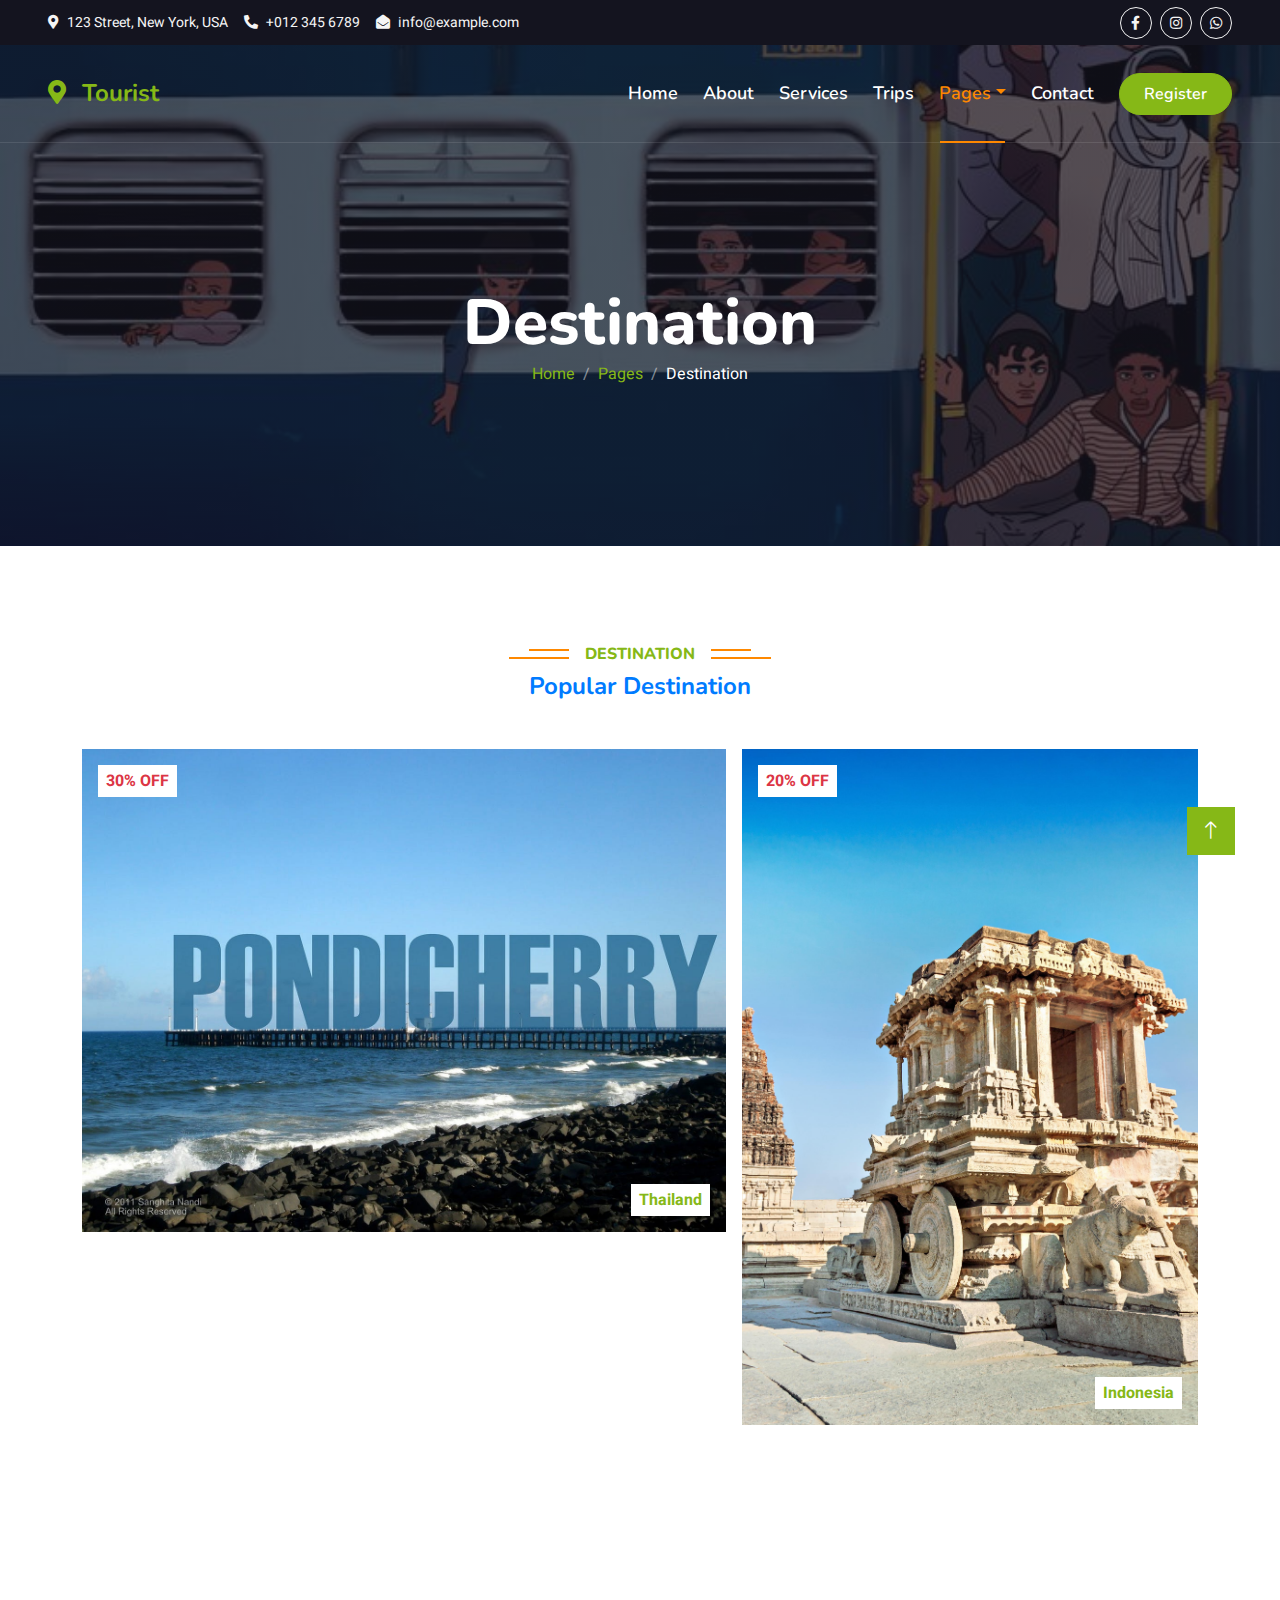
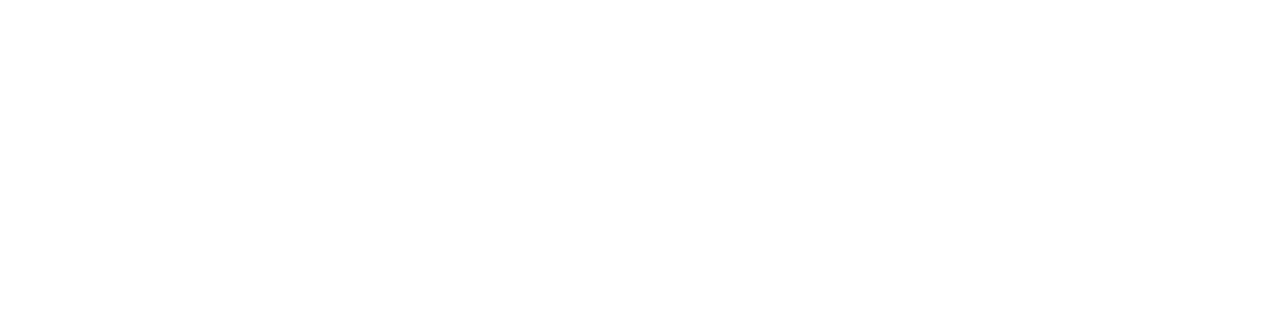
<file: destination.html>
<!DOCTYPE html>
<html lang="en">

<head>
    <meta charset="utf-8">
    <title>Tourist - Travel Agency HTML Template</title>
    <meta content="width=device-width, initial-scale=1.0" name="viewport">
    <meta content="" name="keywords">
    <meta content="" name="description">

    <!-- Favicon -->
    <link href="img/favicon.ico" rel="icon">

    <!-- Google Web Fonts -->
    <link rel="preconnect" href="https://fonts.googleapis.com">
    <link rel="preconnect" href="https://fonts.gstatic.com" crossorigin>
    <link href="https://fonts.googleapis.com/css2?family=Heebo:wght@400;500;600&family=Nunito:wght@600;700;800&display=swap" rel="stylesheet">

    <!-- Icon Font Stylesheet -->
    <link href="https://cdnjs.cloudflare.com/ajax/libs/font-awesome/5.10.0/css/all.min.css" rel="stylesheet">
    <link href="https://cdn.jsdelivr.net/npm/bootstrap-icons@1.4.1/font/bootstrap-icons.css" rel="stylesheet">

    <!-- Libraries Stylesheet -->
    <link href="lib/animate/animate.min.css" rel="stylesheet">
    <link href="lib/owlcarousel/assets/owl.carousel.min.css" rel="stylesheet">
    <link href="lib/tempusdominus/css/tempusdominus-bootstrap-4.min.css" rel="stylesheet" />

    <!-- Customized Bootstrap Stylesheet -->
    <link href="css/bootstrap.min.css" rel="stylesheet">

    <!-- Template Stylesheet -->
    <link href="css/style.css" rel="stylesheet">
</head>

<body>
    <!-- Spinner Start -->
    <div id="spinner" class="show bg-white position-fixed translate-middle w-100 vh-100 top-50 start-50 d-flex align-items-center justify-content-center">
        <div class="spinner-border text-primary" style="width: 3rem; height: 3rem;" role="status">
            <span class="sr-only">Loading...</span>
        </div>
    </div>
    <!-- Spinner End -->


    <!-- Topbar Start -->
    <div class="container-fluid bg-dark px-5 d-none d-lg-block">
        <div class="row gx-0">
            <div class="col-lg-8 text-center text-lg-start mb-2 mb-lg-0">
                <div class="d-inline-flex align-items-center" style="height: 45px;">
                    <small class="me-3 text-light"><i class="fa fa-map-marker-alt me-2"></i>123 Street, New York, USA</small>
                    <small class="me-3 text-light"><i class="fa fa-phone-alt me-2"></i>+012 345 6789</small>
                    <small class="text-light"><i class="fa fa-envelope-open me-2"></i>info@example.com</small>
                </div>
            </div>
            <div class="col-lg-4 text-center text-lg-end">
                <div class="d-inline-flex align-items-center" style="height: 45px;">
                    <!-- <a class="btn btn-sm btn-outline-light btn-sm-square rounded-circle me-2" href=""><i class="fab fa-twitter fw-normal"></i></a> -->
                    <a class="btn btn-sm btn-outline-light btn-sm-square rounded-circle me-2" href="" onclick="redirectToFacebook()" ><i class="fab fa-facebook-f fw-normal"></i></a>
                    <!-- <a class="btn btn-sm btn-outline-light btn-sm-square rounded-circle me-2" href=""><i class="fab fa-linkedin-in fw-normal"></i></a> -->
                    <a class="btn btn-sm btn-outline-light btn-sm-square rounded-circle me-2" href="" onclick="redirectToInstagram()" ><i class="fab fa-instagram fw-normal"></i></a>
                    <a class="btn btn-sm btn-outline-light btn-sm-square rounded-circle" href="" onclick="redirectToWhatsApp()"  ><i class="fab fa-whatsapp fw-normal"></i></a>
                </div>
            </div>
        </div>
    </div>
    <!-- Topbar End -->


    <!-- Navbar & Hero Start -->
    <div class="container-fluid position-relative p-0">
        <nav class="navbar navbar-expand-lg navbar-light px-4 px-lg-5 py-3 py-lg-0">
            <a href="" class="navbar-brand p-0">
                <h1 class="text-primary m-0"><i class="fa fa-map-marker-alt me-3"></i>Tourist</h1>
                <!-- <img src="img/logo.png" alt="Logo"> -->
            </a>
            <button class="navbar-toggler" type="button" data-bs-toggle="collapse" data-bs-target="#navbarCollapse">
                <span class="fa fa-bars"></span>
            </button>
            <div class="collapse navbar-collapse" id="navbarCollapse">
                <div class="navbar-nav ms-auto py-0">
                    <a href="index.html" class="nav-item nav-link">Home</a>
                    <a href="about.html" class="nav-item nav-link">About</a>
                    <a href="service.html" class="nav-item nav-link">Services</a>
                    <a href="package.html" class="nav-item nav-link">Trips</a>
                    <div class="nav-item dropdown">
                        <a href="#" class="nav-link dropdown-toggle active" data-bs-toggle="dropdown">Pages</a>
                        <div class="dropdown-menu m-0">
                            <a href="destination.html" class="dropdown-item active">Destination</a>
                            <a href="booking.html" class="dropdown-item">Booking</a>
                            <a href="team.html" class="dropdown-item">Travel Guides</a>
                            <a href="testimonial.html" class="dropdown-item">Testimonial</a>
                            <a href="404.html" class="dropdown-item">404 Page</a>
                        </div>
                    </div>
                    <a href="contact.html" class="nav-item nav-link">Contact</a>
                </div>
                <a href="" class="btn btn-primary rounded-pill py-2 px-4">Register</a>
            </div>
        </nav>

        <div class="container-fluid bg-primary py-5 mb-5 hero-header">
            <div class="container py-5">
                <div class="row justify-content-center py-5">
                    <div class="col-lg-10 pt-lg-5 mt-lg-5 text-center">
                        <h1 class="display-3 text-white animated slideInDown">Destination</h1>
                        <nav aria-label="breadcrumb">
                            <ol class="breadcrumb justify-content-center">
                                <li class="breadcrumb-item"><a href="#">Home</a></li>
                                <li class="breadcrumb-item"><a href="#">Pages</a></li>
                                <li class="breadcrumb-item text-white active" aria-current="page">Destination</li>
                            </ol>
                        </nav>
                    </div>
                </div>
            </div>
        </div>
    </div>
    <!-- Navbar & Hero End -->


    <!-- Destination Start -->
    <div class="container-xxl py-5 destination">
        <div class="container">
            <div class="text-center wow fadeInUp" data-wow-delay="0.1s">
                <h6 class="section-title bg-white text-center text-primary px-3">Destination</h6>
                <h1 class="mb-5">Popular Destination</h1>
            </div>
            <div class="row g-3">
                <div class="col-lg-7 col-md-6">
                    <div class="row g-3">
                        <div class="col-lg-12 col-md-12 wow zoomIn" data-wow-delay="0.1s">
                            <a class="position-relative d-block overflow-hidden" href="">
                                <img class="img-fluid" src="img/destination-1.jpg" alt="">
                                <div class="bg-white text-danger fw-bold position-absolute top-0 start-0 m-3 py-1 px-2">30% OFF</div>
                                <div class="bg-white text-primary fw-bold position-absolute bottom-0 end-0 m-3 py-1 px-2">Thailand</div>
                            </a>
                        </div>
                        <div class="col-lg-6 col-md-12 wow zoomIn" data-wow-delay="0.3s">
                            <a class="position-relative d-block overflow-hidden" href="">
                                <img class="img-fluid" src="img/destination-2.jpg" alt="">
                                <div class="bg-white text-danger fw-bold position-absolute top-0 start-0 m-3 py-1 px-2">25% OFF</div>
                                <div class="bg-white text-primary fw-bold position-absolute bottom-0 end-0 m-3 py-1 px-2">Malaysia</div>
                            </a>
                        </div>
                        <div class="col-lg-6 col-md-12 wow zoomIn" data-wow-delay="0.5s">
                            <a class="position-relative d-block overflow-hidden" href="">
                                <img class="img-fluid" src="img/destination-3.jpg" alt="">
                                <div class="bg-white text-danger fw-bold position-absolute top-0 start-0 m-3 py-1 px-2">35% OFF</div>
                                <div class="bg-white text-primary fw-bold position-absolute bottom-0 end-0 m-3 py-1 px-2">Australia</div>
                            </a>
                        </div>
                    </div>
                </div>
                <div class="col-lg-5 col-md-6 wow zoomIn" data-wow-delay="0.7s" style="min-height: 350px;">
                    <a class="position-relative d-block h-100 overflow-hidden" href="">
                        <img class="img-fluid position-absolute w-100 h-100" src="img/destination-4.jpg" alt="" style="object-fit: cover;">
                        <div class="bg-white text-danger fw-bold position-absolute top-0 start-0 m-3 py-1 px-2">20% OFF</div>
                        <div class="bg-white text-primary fw-bold position-absolute bottom-0 end-0 m-3 py-1 px-2">Indonesia</div>
                    </a>
                </div>
            </div>
        </div>
    </div>
    <!-- Destination Start -->
        

    <!-- Footer Start -->
    <div class="container-fluid bg-dark text-light footer pt-5 mt-5 wow fadeIn" data-wow-delay="0.1s">
        <div class="container py-5">
            <div class="row g-5">
                <div class="col-lg-3 col-md-6">
                    <h4 class="text-white mb-3">Company</h4>
                    <a class="btn btn-link" href="">About Us</a>
                    <a class="btn btn-link" href="">Contact Us</a>
                    <a class="btn btn-link" href="">Privacy Policy</a>
                    <a class="btn btn-link" href="">Terms & Condition</a>
                    <a class="btn btn-link" href="">FAQs & Help</a>
                </div>
                <div class="col-lg-3 col-md-6">
                    <h4 class="text-white mb-3">Contact</h4>
                    <p class="mb-2"><i class="fa fa-map-marker-alt me-3"></i>123 Street, New York, USA</p>
                    <p class="mb-2"><i class="fa fa-phone-alt me-3"></i>+012 345 67890</p>
                    <p class="mb-2"><i class="fa fa-envelope me-3"></i>info@example.com</p>
                    <div class="d-flex pt-2">
                        <!-- <a class="btn btn-outline-light btn-social" href=""><i class="fab fa-twitter"></i></a> -->
                        <a class="btn btn-outline-light btn-social" href="" onclick="redirectToFacebook()" ><i class="fab fa-facebook-f"></i></a>
                        <a class="btn btn-outline-light btn-social" href="" onclick="redirectToInstagram()" ><i class="fab fa-instagram"></i></a>
                        <a class="btn btn-outline-light btn-social" href="" onclick="redirectToWhatsApp()" ><i class="fab fa-whatsapp"></i></a>
                    </div>
                </div>
                <div class="col-lg-3 col-md-6">
                    <h4 class="text-white mb-3">Gallery</h4>
                    <div class="row g-2 pt-2">
                        <div class="col-4">
                            <img class="img-fluid bg-light p-1" src="img/package-1.jpg" alt="">
                        </div>
                        <div class="col-4">
                            <img class="img-fluid bg-light p-1" src="img/package-2.jpg" alt="">
                        </div>
                        <div class="col-4">
                            <img class="img-fluid bg-light p-1" src="img/package-3.jpg" alt="">
                        </div>
                        <div class="col-4">
                            <img class="img-fluid bg-light p-1" src="img/package-2.jpg" alt="">
                        </div>
                        <div class="col-4">
                            <img class="img-fluid bg-light p-1" src="img/package-3.jpg" alt="">
                        </div>
                        <div class="col-4">
                            <img class="img-fluid bg-light p-1" src="img/package-1.jpg" alt="">
                        </div>
                    </div>
                </div>
                <div class="col-lg-3 col-md-6">
                    <h4 class="text-white mb-3">Newsletter</h4>
                    <p>Dolor amet sit justo amet elitr clita ipsum elitr est.</p>
                    <div class="position-relative mx-auto" style="max-width: 400px;">
                        <input class="form-control border-primary w-100 py-3 ps-4 pe-5" type="text" placeholder="Your email">
                        <button type="button" class="btn btn-primary py-2 position-absolute top-0 end-0 mt-2 me-2">SignUp</button>
                    </div>
                </div>
            </div>
        </div>
        <div class="container">
            <div class="copyright">
                <div class="row">
                    <div class="col-md-6 text-center text-md-start mb-3 mb-md-0">
                        &copy; <a class="border-bottom" href="#">Your Site Name</a>, All Right Reserved.

                        <!--/*** This template is free as long as you keep the footer author’s credit link/attribution link/backlink. If you'd like to use the template without the footer author’s credit link/attribution link/backlink, you can purchase the Credit Removal License from "https://htmlcodex.com/credit-removal". Thank you for your support. ***/-->
                        Designed By <a class="border-bottom" href="https://htmlcodex.com">HTML Codex</a>
                    </div>
                    <div class="col-md-6 text-center text-md-end">
                        <div class="footer-menu">
                            <a href="">Home</a>
                            <a href="">Cookies</a>
                            <a href="">Help</a>
                            <a href="">FQAs</a>
                        </div>
                    </div>
                </div>
            </div>
        </div>
    </div>
    <!-- Footer End -->


    <!-- Back to Top -->
    <a href="#" class="btn btn-lg btn-primary btn-lg-square back-to-top"><i class="bi bi-arrow-up"></i></a>


    <!-- JavaScript Libraries -->
    <script src="https://code.jquery.com/jquery-3.4.1.min.js"></script>
    <script src="https://cdn.jsdelivr.net/npm/bootstrap@5.0.0/dist/js/bootstrap.bundle.min.js"></script>
    <script src="lib/wow/wow.min.js"></script>
    <script src="lib/easing/easing.min.js"></script>
    <script src="lib/waypoints/waypoints.min.js"></script>
    <script src="lib/owlcarousel/owl.carousel.min.js"></script>
    <script src="lib/tempusdominus/js/moment.min.js"></script>
    <script src="lib/tempusdominus/js/moment-timezone.min.js"></script>
    <script src="lib/tempusdominus/js/tempusdominus-bootstrap-4.min.js"></script>

    <!-- Template Javascript -->
    <script src="js/main.js"></script>
</body>

</html>
</file>
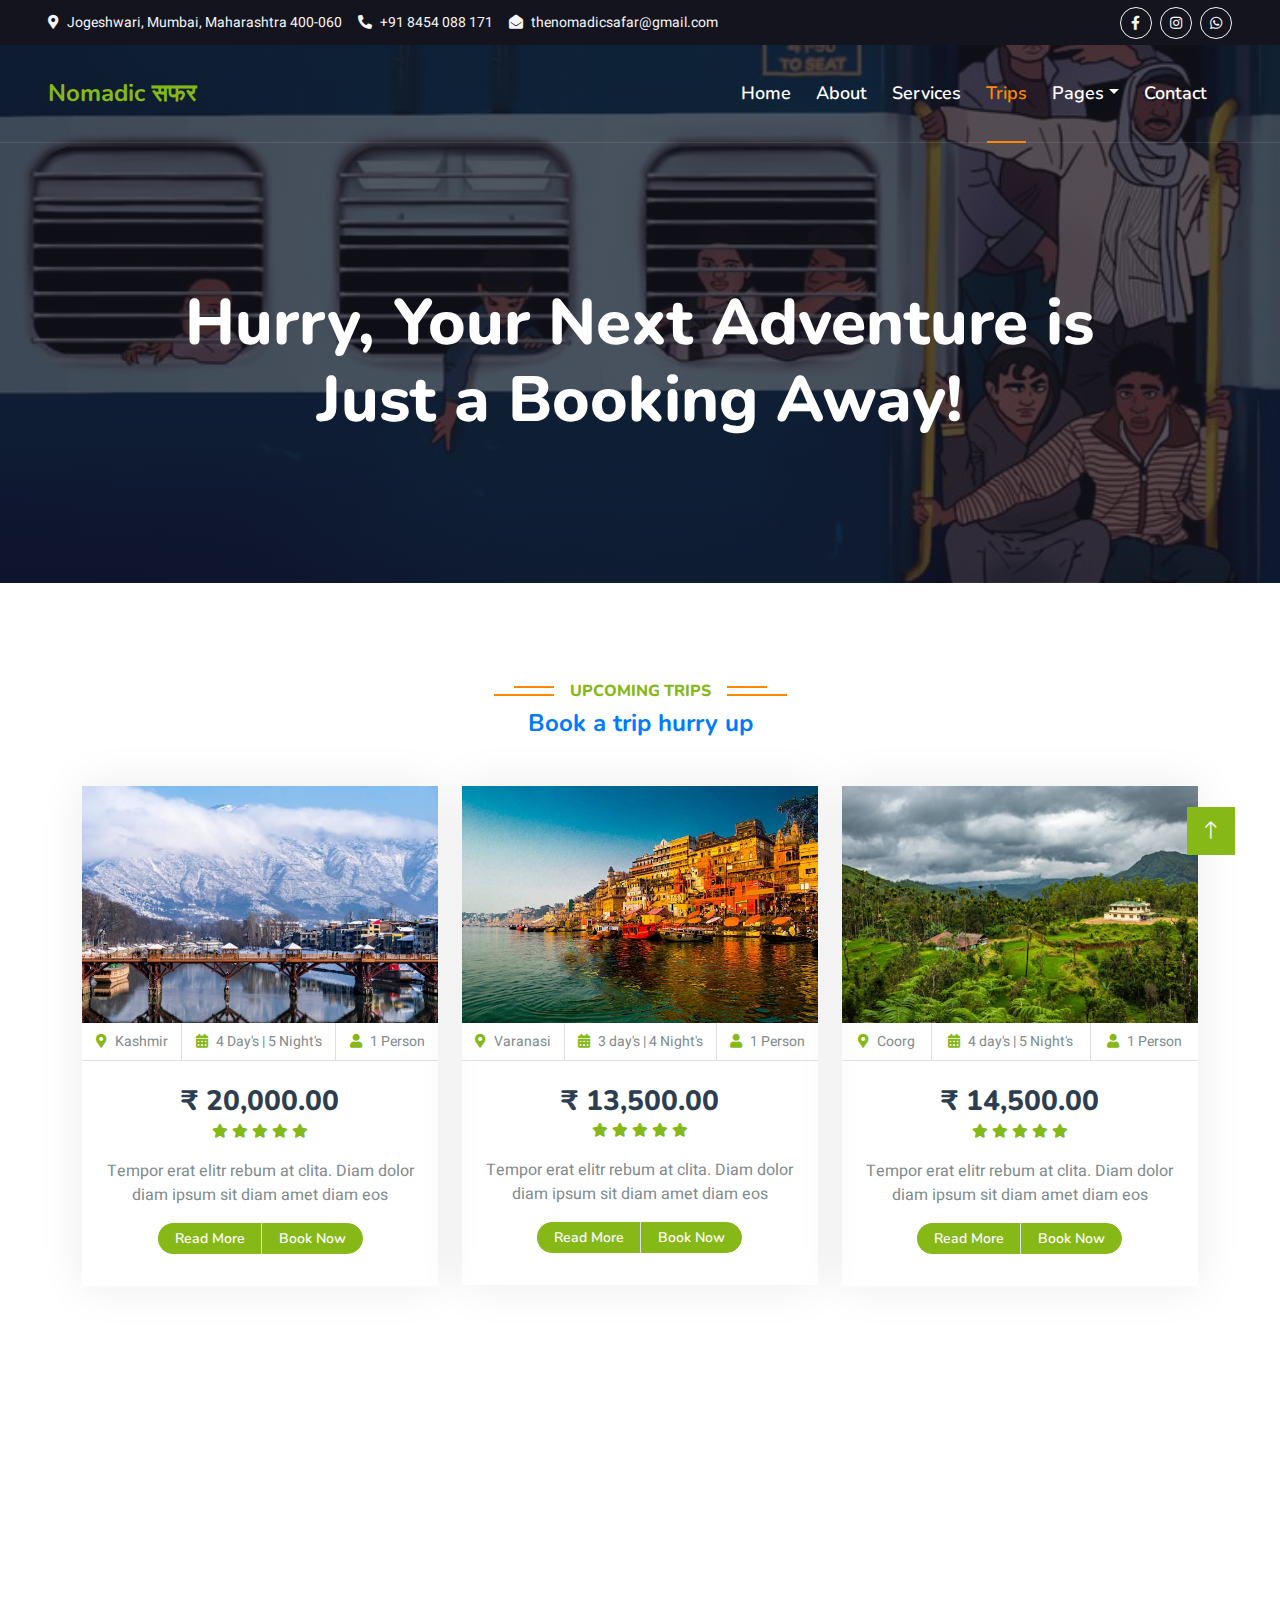
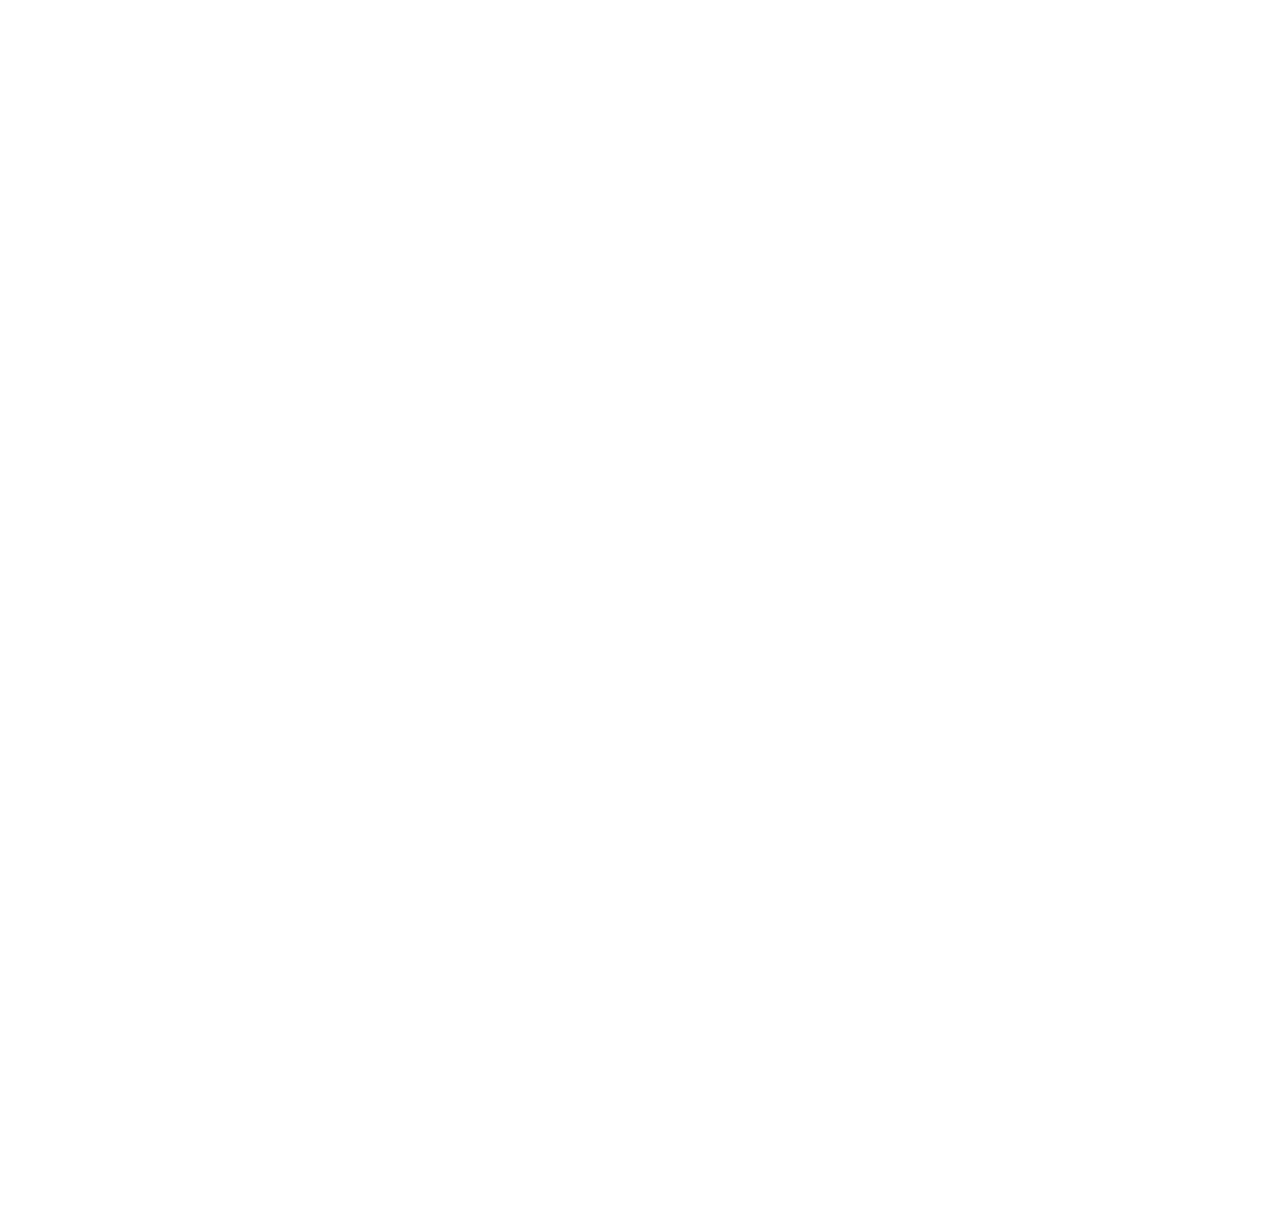
<file: package.html>
<!DOCTYPE html>
<html lang="en">

<head>
    <meta charset="utf-8">
    <title>Nomadic सफर</title>
    <meta content="width=device-width, initial-scale=1.0" name="viewport">
    <meta content="" name="keywords">
    <meta content="" name="description">

    <!-- Favicon -->
    <link href="img/favicon.ico" rel="icon">

    <!-- Google Web Fonts -->
    <link rel="preconnect" href="https://fonts.googleapis.com">
    <link rel="preconnect" href="https://fonts.gstatic.com" crossorigin>
    <link href="https://fonts.googleapis.com/css2?family=Heebo:wght@400;500;600&family=Nunito:wght@600;700;800&display=swap" rel="stylesheet">

    <!-- Icon Font Stylesheet -->
    <link href="https://cdnjs.cloudflare.com/ajax/libs/font-awesome/5.10.0/css/all.min.css" rel="stylesheet">
    <link href="https://cdn.jsdelivr.net/npm/bootstrap-icons@1.4.1/font/bootstrap-icons.css" rel="stylesheet">

    <!-- Libraries Stylesheet -->
    <link href="lib/animate/animate.min.css" rel="stylesheet">
    <link href="lib/owlcarousel/assets/owl.carousel.min.css" rel="stylesheet">
    <link href="lib/tempusdominus/css/tempusdominus-bootstrap-4.min.css" rel="stylesheet" />

    <!-- Customized Bootstrap Stylesheet -->
    <link href="css/bootstrap.min.css" rel="stylesheet">

    <!-- Template Stylesheet -->
    <link href="css/style.css" rel="stylesheet">
</head>

<body>
    <!-- Spinner Start -->
    <div id="spinner" class="show bg-white position-fixed translate-middle w-100 vh-100 top-50 start-50 d-flex align-items-center justify-content-center">
        <div class="spinner-border text-primary" style="width: 3rem; height: 3rem;" role="status">
            <span class="sr-only">Loading...</span>
        </div>
    </div>
    <!-- Spinner End -->


    <!-- Topbar Start -->
    <div class="container-fluid bg-dark px-5 d-none d-lg-block">
        <div class="row gx-0">
            <div class="col-lg-8 text-center text-lg-start mb-2 mb-lg-0">
                <div class="d-inline-flex align-items-center" style="height: 45px;">
                    <small class="me-3 text-light"><i class="fa fa-map-marker-alt me-2"></i>Jogeshwari, Mumbai, Maharashtra 400-060</small>
                    <small class="me-3 text-light"><i class="fa fa-phone-alt me-2"></i>+91 8454 088 171</small>
                    <small class="text-light"><i class="fa fa-envelope-open me-2"></i>thenomadicsafar@gmail.com</small>
                </div>
            </div>
            <div class="col-lg-4 text-center text-lg-end">
                <div class="d-inline-flex align-items-center" style="height: 45px;">
                    <!-- <a class="btn btn-sm btn-outline-light btn-sm-square rounded-circle me-2" href=""><i class="fab fa-twitter fw-normal"></i></a> -->
                    <a class="btn btn-sm btn-outline-light btn-sm-square rounded-circle me-2" href="" onclick="redirectToFacebook()" ><i class="fab fa-facebook-f fw-normal"></i></a>
                    <!-- <a class="btn btn-sm btn-outline-light btn-sm-square rounded-circle me-2" href=""><i class="fab fa-linkedin-in fw-normal"></i></a> -->
                    <a class="btn btn-sm btn-outline-light btn-sm-square rounded-circle me-2" href="" onclick="redirectToInstagram()" ><i class="fab fa-instagram fw-normal"></i></a>
                    <a class="btn btn-sm btn-outline-light btn-sm-square rounded-circle" href="" onclick="redirectToWhatsApp()"  ><i class="fab fa-whatsapp fw-normal"></i></a>
                </div>
            </div>
        </div>
    </div>
    <!-- Topbar End -->


    <!-- Navbar & Hero Start -->
    <div class="container-fluid position-relative p-0">
        <nav class="navbar navbar-expand-lg navbar-light px-4 px-lg-5 py-3 py-lg-0">
            <a href="" class="navbar-brand p-0">
                <h1 class="text-primary m-0">Nomadic सफर</h1>
                <!-- <img src="img/logo.png" alt="Logo"> -->
            </a>
            <button class="navbar-toggler" type="button" data-bs-toggle="collapse" data-bs-target="#navbarCollapse">
                <span class="fa fa-bars"></span>
            </button>
            <div class="collapse navbar-collapse" id="navbarCollapse">
                <div class="navbar-nav ms-auto py-0">
                    <a href="index.html" class="nav-item nav-link">Home</a>
                    <a href="about.html" class="nav-item nav-link">About</a>
                    <a href="service.html" class="nav-item nav-link">Services</a>
                    <a href="package.html" class="nav-item nav-link active">Trips</a>
                    <div class="nav-item dropdown">
                        <a href="#" class="nav-link dropdown-toggle" data-bs-toggle="dropdown">Pages</a>
                        <div class="dropdown-menu m-0">
                            <a href="destination.html" class="dropdown-item">Destination</a>
                            <a href="booking.html" class="dropdown-item">Booking</a>
                            <a href="team.html" class="dropdown-item">Travel Guides</a>
                            <a href="testimonial.html" class="dropdown-item">Testimonial</a>
                            <a href="404.html" class="dropdown-item">404 Page</a>
                        </div>
                    </div>
                    <a href="contact.html" class="nav-item nav-link">Contact</a>
                </div>
                <!-- <a href="" class="btn btn-primary rounded-pill py-2 px-4">Register</a> -->
            </div>
        </nav>

        <div class="container-fluid bg-primary py-5 mb-5 hero-header">
            <div class="container py-5">
                <div class="row justify-content-center py-5">
                    <div class="col-lg-10 pt-lg-5 mt-lg-5 text-center">
                        <h1 class="display-3 text-white animated slideInDown">Hurry, Your Next Adventure is Just a Booking Away!</h1>
                        <!-- <nav aria-label="breadcrumb">
                            <ol class="breadcrumb justify-content-center">
                                <li class="breadcrumb-item"><a href="#">Home</a></li>
                                <li class="breadcrumb-item"><a href="#">Pages</a></li>
                                <li class="breadcrumb-item text-white active" aria-current="page">Packages</li>
                            </ol>
                        </nav> -->
                    </div>
                </div>
            </div>
        </div>
    </div>
    <!-- Navbar & Hero End -->


    <!-- Package Start -->
    <div class="container-xxl py-5">
        <div class="container">
            <div class="text-center wow fadeInUp" data-wow-delay="0.1s">
                <h6 class="section-title bg-white text-center text-primary px-3">Upcoming Trips</h6>
                <h1 class="mb-5">Book a trip hurry up</h1>
            </div>
            <div class="row g-4 justify-content-center">
                <div class="col-lg-4 col-md-6 wow fadeInUp" data-wow-delay="0.1s">
                    <div class="package-item">
                        <div class="overflow-hidden">
                            <img class="img-fluid" src="img/package-1.jpg" alt="">
                        </div>
                        <div class="d-flex border-bottom">
                            <small class="flex-fill text-center border-end py-2"><i class="fa fa-map-marker-alt text-primary me-2"></i>Kashmir</small>
                            <small class="flex-fill text-center border-end py-2"><i class="fa fa-calendar-alt text-primary me-2"></i>4 Day's | 5 Night's</small>
                            <small class="flex-fill text-center py-2"><i class="fa fa-user text-primary me-2"></i>1 Person</small>
                        </div>
                        <div class="text-center p-4">
                            <h3 class="mb-0">₹ 20,000.00</h3>
                            <div class="mb-3">
                                <small class="fa fa-star text-primary"></small>
                                <small class="fa fa-star text-primary"></small>
                                <small class="fa fa-star text-primary"></small>
                                <small class="fa fa-star text-primary"></small>
                                <small class="fa fa-star text-primary"></small>
                            </div>
                            <p>Tempor erat elitr rebum at clita. Diam dolor diam ipsum sit diam amet diam eos</p>
                            <div class="d-flex justify-content-center mb-2">
                                <a href="#" class="btn btn-sm btn-primary px-3 border-end" style="border-radius: 30px 0 0 30px;">Read More</a>
                                <a href="#" class="btn btn-sm btn-primary px-3" style="border-radius: 0 30px 30px 0;">Book Now</a>
                            </div>
                        </div>
                    </div>
                </div>
                <div class="col-lg-4 col-md-6 wow fadeInUp" data-wow-delay="0.3s">
                    <div class="package-item">
                        <div class="overflow-hidden">
                            <img class="img-fluid" src="img/package-2.jpg" alt="">
                        </div>
                        <div class="d-flex border-bottom">
                            <small class="flex-fill text-center border-end py-2"><i class="fa fa-map-marker-alt text-primary me-2"></i>Varanasi</small>
                            <small class="flex-fill text-center border-end py-2"><i class="fa fa-calendar-alt text-primary me-2"></i>3 day's | 4 Night's</small>
                            <small class="flex-fill text-center py-2"><i class="fa fa-user text-primary me-2"></i>1 Person</small>
                        </div>
                        <div class="text-center p-4">
                            <h3 class="mb-0">₹ 13,500.00</h3>
                            <div class="mb-3">
                                <small class="fa fa-star text-primary"></small>
                                <small class="fa fa-star text-primary"></small>
                                <small class="fa fa-star text-primary"></small>
                                <small class="fa fa-star text-primary"></small>
                                <small class="fa fa-star text-primary"></small>
                            </div>
                            <p>Tempor erat elitr rebum at clita. Diam dolor diam ipsum sit diam amet diam eos</p>
                            <div class="d-flex justify-content-center mb-2">
                                <a href="#" class="btn btn-sm btn-primary px-3 border-end" style="border-radius: 30px 0 0 30px;">Read More</a>
                                <a href="#" class="btn btn-sm btn-primary px-3" style="border-radius: 0 30px 30px 0;">Book Now</a>
                            </div>
                        </div>
                    </div>
                </div>
                <div class="col-lg-4 col-md-6 wow fadeInUp" data-wow-delay="0.5s">
                    <div class="package-item">
                        <div class="overflow-hidden">
                            <img class="img-fluid" src="img/package-3.jpg" alt="">
                        </div>
                        <div class="d-flex border-bottom">
                            <small class="flex-fill text-center border-end py-2"><i class="fa fa-map-marker-alt text-primary me-2"></i>Coorg</small>
                            <small class="flex-fill text-center border-end py-2"><i class="fa fa-calendar-alt text-primary me-2"></i>4 day's | 5 Night's</small>
                            <small class="flex-fill text-center py-2"><i class="fa fa-user text-primary me-2"></i>1 Person</small>
                        </div>
                        <div class="text-center p-4">
                            <h3 class="mb-0">₹ 14,500.00</h3>
                            <div class="mb-3">
                                <small class="fa fa-star text-primary"></small>
                                <small class="fa fa-star text-primary"></small>
                                <small class="fa fa-star text-primary"></small>
                                <small class="fa fa-star text-primary"></small>
                                <small class="fa fa-star text-primary"></small>
                            </div>
                            <p>Tempor erat elitr rebum at clita. Diam dolor diam ipsum sit diam amet diam eos</p>
                            <div class="d-flex justify-content-center mb-2">
                                <a href="#" class="btn btn-sm btn-primary px-3 border-end" style="border-radius: 30px 0 0 30px;">Read More</a>
                                <a href="#" class="btn btn-sm btn-primary px-3" style="border-radius: 0 30px 30px 0;">Book Now</a>
                            </div>
                        </div>
                    </div>
                </div>
            </div>
        </div>
    </div>
    <!-- Package End -->


    <!-- Booking Start -->
    <div class="container-xxl py-5 wow fadeInUp" data-wow-delay="0.1s">
        <div class="container">
            <div class="booking p-5">
                <div class="row g-5 align-items-center">
                    <div class="col-md-6 text-white">
                        <h6 class="text-white text-uppercase">Booking</h6>
                        <h1 class="text-white mb-4">Ask me about booking queries</h1>
                        <p class="mb-4">Ready to explore? Share your destination with us, and we'll take care of the rest. Booking your next tour is quick and easy with our simple process. Let us know where you want to go, and we'll make it happen!</p>
                        <!-- <a class="btn btn-outline-light py-3 px-5 mt-2" href="">Read More</a> -->
                    </div>
                    <div class="col-md-6">
                        <h1 class="text-white mb-4">Book A Trip</h1>
                        <form>
                            <div class="row g-3">
                                <div class="col-md-6">
                                    <div class="form-floating">
                                        <input type="text" class="form-control bg-transparent" id="name" placeholder="Your Name">
                                        <label for="name">Your Name</label>
                                    </div>
                                </div>
                                <div class="col-md-6">
                                    <div class="form-floating">
                                        <input type="email" class="form-control bg-transparent" id="email" placeholder="Your Email">
                                        <label for="email">Your Email</label>
                                    </div>
                                </div>
                                <!-- <div class="col-md-6">
                                    <div class="form-floating date" id="date3" data-target-input="nearest">
                                        <input type="text" class="form-control bg-transparent datetimepicker-input" id="datetime" placeholder="Date & Time" data-target="#date3" data-toggle="datetimepicker" />
                                        <label for="datetime">Date & Time</label>
                                    </div>
                                </div> -->
                                <div class="col-md-12">
                                    <div class="form-floating">
                                        <select class="form-select bg-transparent" id="select1">
                                            <option value="1">Select trip</option>
                                            <option value="2">Kashmir</option>
                                            <option value="3">Varanasi</option>
                                            <option value="3">Coorg</option>
                                        </select>
                                    </div>
                                </div>
                                <div class="col-12">
                                    <div class="form-floating">
                                        <textarea class="form-control bg-transparent" placeholder="Special Request" id="message" style="height: 100px"></textarea>
                                        <label for="message">Special Request</label>
                                    </div>
                                </div>
                                <div class="col-12">
                                    <button class="btn btn-outline-light w-100 py-3" type="submit">Book Now</button>
                                </div>
                            </div>
                        </form>
                    </div>
                </div>
            </div>
        </div>
    </div>
    <!-- Booking Start -->


    <!-- Process Start -->
    <div class="container-xxl py-5">
        <div class="container">
            <div class="text-center pb-4 wow fadeInUp" data-wow-delay="0.1s">
                <h6 class="section-title bg-white text-center text-primary px-3">Process</h6>
                <h1 class="mb-5">3 Easy Steps</h1>
            </div>
            <div class="row gy-5 gx-4 justify-content-center">
                <div class="col-lg-4 col-sm-6 text-center pt-4 wow fadeInUp" data-wow-delay="0.1s">
                    <div class="position-relative border border-primary pt-5 pb-4 px-4">
                        <div class="d-inline-flex align-items-center justify-content-center bg-primary rounded-circle position-absolute top-0 start-50 translate-middle shadow" style="width: 100px; height: 100px;">
                            <i class="fa fa-map-marker-alt fa-3x text-white"></i>
                        </div>
                        <h5 class="mt-4">Choose A Destination</h5>
                        <hr class="w-25 mx-auto bg-primary mb-1">
                        <hr class="w-50 mx-auto bg-primary mt-0">
                        <p class="mb-0">Explore unforgettable destinations. Your next adventure starts here!</p>
                    </div>
                </div>
                <div class="col-lg-4 col-sm-6 text-center pt-4 wow fadeInUp" data-wow-delay="0.3s">
                    <div class="position-relative border border-primary pt-5 pb-4 px-4">
                        <div class="d-inline-flex align-items-center justify-content-center bg-primary rounded-circle position-absolute top-0 start-50 translate-middle shadow" style="width: 100px; height: 100px;">
                            <i class="fa fa-dollar-sign fa-3x text-white"></i>
                        </div>
                        <h5 class="mt-4">Pay Online</h5>
                        <hr class="w-25 mx-auto bg-primary mb-1">
                        <hr class="w-50 mx-auto bg-primary mt-0">
                        <p class="mb-0">Secure and easy online payments for your tour bookings. Fast and hassle-free!</p>
                    </div>
                </div>
                <div class="col-lg-4 col-sm-6 text-center pt-4 wow fadeInUp" data-wow-delay="0.5s">
                    <div class="position-relative border border-primary pt-5 pb-4 px-4">
                        <div class="d-inline-flex align-items-center justify-content-center bg-primary rounded-circle position-absolute top-0 start-50 translate-middle shadow" style="width: 100px; height: 100px;">
                            <i class="fa fa-plane fa-3x text-white"></i>
                        </div>
                        <h5 class="mt-4">Fly Today</h5>
                        <hr class="w-25 mx-auto bg-primary mb-1">
                        <hr class="w-50 mx-auto bg-primary mt-0">
                        <p class="mb-0">Fly and start your unforgettable journey. Experience the trip of a lifetime!</p>
                    </div>
                </div>
            </div>
        </div>
    </div>
    <!-- Process Start -->
        

    <!-- Footer Start -->
    <div class="container-fluid bg-dark text-light footer pt-5 mt-5 wow fadeIn" data-wow-delay="0.1s">
        <div class="container py-5">
            <div class="row g-5">
                <div class="col-lg-3 col-md-6">
                    <h4 class="text-white mb-3">Company</h4>
                    <a class="btn btn-link" href="">About Us</a>
                    <a class="btn btn-link" href="">Contact Us</a>
                    <a class="btn btn-link" href="">Privacy Policy</a>
                    <a class="btn btn-link" href="">Terms & Condition</a>
                    <a class="btn btn-link" href="">FAQs & Help</a>
                </div>
                <div class="col-lg-3 col-md-6">
                    <h4 class="text-white mb-3">Contact</h4>
                    <p class="mb-2"><i class="fa fa-map-marker-alt me-3"></i>Jogeshwari, Mumbai 400-060</p>
                    <p class="mb-2"><i class="fa fa-phone-alt me-3"></i>+91 8454 088 171</p>
                    <p class="mb-2"><i class="fa fa-envelope me-3"></i>thenomadicsafar@gmail.com</p>
                    <div class="d-flex pt-2">
                        <!-- <a class="btn btn-outline-light btn-social" href=""><i class="fab fa-twitter"></i></a> -->
                        <a class="btn btn-outline-light btn-social" href="" onclick="redirectToFacebook()" ><i class="fab fa-facebook-f"></i></a>
                        <a class="btn btn-outline-light btn-social" href="" onclick="redirectToInstagram()" ><i class="fab fa-instagram"></i></a>
                        <a class="btn btn-outline-light btn-social" href="" onclick="redirectToWhatsApp()" ><i class="fab fa-whatsapp"></i></a>
                        
                    </div>
                </div>
                <div class="col-lg-3 col-md-6">
                    <h4 class="text-white mb-3">Gallery</h4>
                    <div class="row g-2 pt-2">
                        <div class="col-4">
                            <img class="img-fluid bg-light p-1" src="img/package-1.jpg" alt="">
                        </div>
                        <div class="col-4">
                            <img class="img-fluid bg-light p-1" src="img/package-2.jpg" alt="">
                        </div>
                        <div class="col-4">
                            <img class="img-fluid bg-light p-1" src="img/package-3.jpg" alt="">
                        </div>
                        <div class="col-4">
                            <img class="img-fluid bg-light p-1" src="img/package-2.jpg" alt="">
                        </div>
                        <div class="col-4">
                            <img class="img-fluid bg-light p-1" src="img/package-3.jpg" alt="">
                        </div>
                        <div class="col-4">
                            <img class="img-fluid bg-light p-1" src="img/package-1.jpg" alt="">
                        </div>
                    </div>
                </div>
                <div class="col-lg-3 col-md-6">
                    <h4 class="text-white mb-3">Newsletter</h4>
                    <p>Dolor amet sit justo amet elitr clita ipsum elitr est.</p>
                    <div class="position-relative mx-auto" style="max-width: 400px;">
                        <input class="form-control border-primary w-100 py-3 ps-4 pe-5" type="text" placeholder="Your email">
                        <button type="button" class="btn btn-primary py-2 position-absolute top-0 end-0 mt-2 me-2">SignUp</button>
                    </div>
                </div>
            </div>
        </div>
        <div class="container">
            <div class="copyright">
                <div class="row">
                    <div class="col-md-6 text-center text-md-start mb-3 mb-md-0">
                        &copy; <a class="border-bottom" href="#">Nomadic Safar</a>, All Right Reserved.

                        <!--/*** This template is free as long as you keep the footer author’s credit link/attribution link/backlink. If you'd like to use the template without the footer author’s credit link/attribution link/backlink, you can purchase the Credit Removal License from "https://htmlcodex.com/credit-removal". Thank you for your support. ***/-->
                        <!-- Designed By <a class="border-bottom" href="https://htmlcodex.com">HTML Codex</a> -->
                    </div>
                    <!-- <div class="col-md-6 text-center text-md-end">
                        <div class="footer-menu">
                            <a href="">Home</a>
                            <a href="">Cookies</a>
                            <a href="">Help</a>
                            <a href="">FQAs</a>
                        </div>
                    </div> -->
                </div>
            </div>
        </div>
    </div>
    <!-- Footer End -->


    <!-- Back to Top -->
    <a href="#" class="btn btn-lg btn-primary btn-lg-square back-to-top"><i class="bi bi-arrow-up"></i></a>


    <!-- JavaScript Libraries -->
    <script src="https://code.jquery.com/jquery-3.4.1.min.js"></script>
    <script src="https://cdn.jsdelivr.net/npm/bootstrap@5.0.0/dist/js/bootstrap.bundle.min.js"></script>
    <script src="lib/wow/wow.min.js"></script>
    <script src="lib/easing/easing.min.js"></script>
    <script src="lib/waypoints/waypoints.min.js"></script>
    <script src="lib/owlcarousel/owl.carousel.min.js"></script>
    <script src="lib/tempusdominus/js/moment.min.js"></script>
    <script src="lib/tempusdominus/js/moment-timezone.min.js"></script>
    <script src="lib/tempusdominus/js/tempusdominus-bootstrap-4.min.js"></script>

    <!-- Template Javascript -->
    <script src="js/main.js"></script>
</body>

</html>
</file>
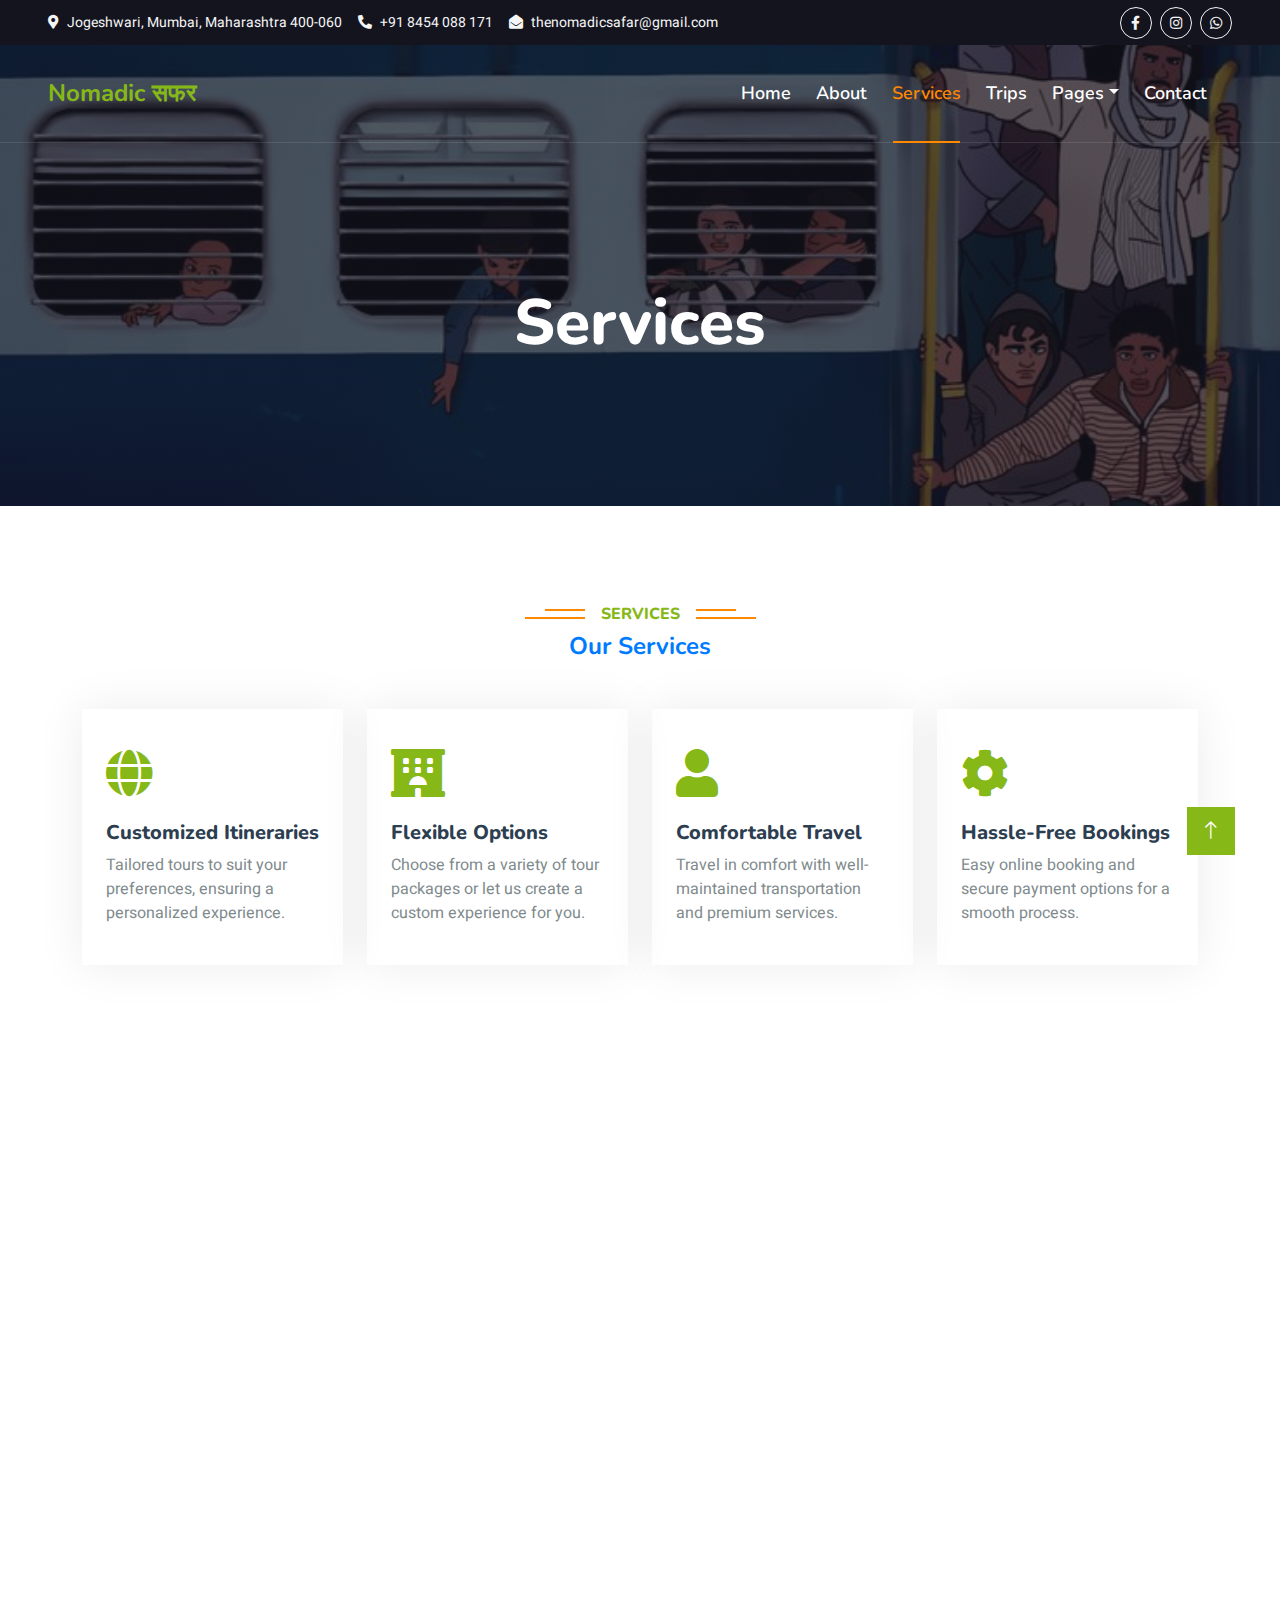
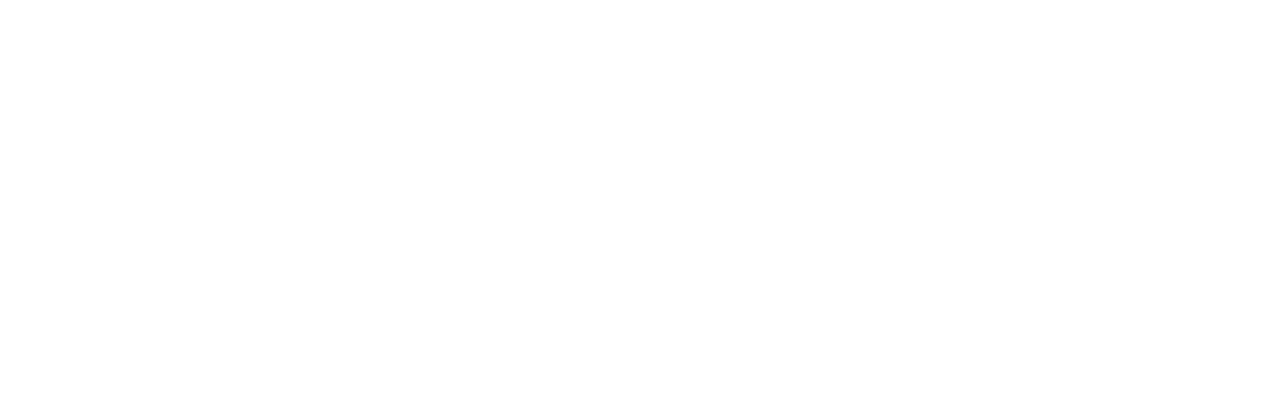
<file: service.html>
<!DOCTYPE html>
<html lang="en">

<head>
    <meta charset="utf-8">
    <title>Nomadic सफर</title>
    <meta content="width=device-width, initial-scale=1.0" name="viewport">
    <meta content="" name="keywords">
    <meta content="" name="description">

    <!-- Favicon -->
    <link href="img/favicon.ico" rel="icon">

    <!-- Google Web Fonts -->
    <link rel="preconnect" href="https://fonts.googleapis.com">
    <link rel="preconnect" href="https://fonts.gstatic.com" crossorigin>
    <link href="https://fonts.googleapis.com/css2?family=Heebo:wght@400;500;600&family=Nunito:wght@600;700;800&display=swap" rel="stylesheet">

    <!-- Icon Font Stylesheet -->
    <link href="https://cdnjs.cloudflare.com/ajax/libs/font-awesome/5.10.0/css/all.min.css" rel="stylesheet">
    <link href="https://cdn.jsdelivr.net/npm/bootstrap-icons@1.4.1/font/bootstrap-icons.css" rel="stylesheet">

    <!-- Libraries Stylesheet -->
    <link href="lib/animate/animate.min.css" rel="stylesheet">
    <link href="lib/owlcarousel/assets/owl.carousel.min.css" rel="stylesheet">
    <link href="lib/tempusdominus/css/tempusdominus-bootstrap-4.min.css" rel="stylesheet" />

    <!-- Customized Bootstrap Stylesheet -->
    <link href="css/bootstrap.min.css" rel="stylesheet">

    <!-- Template Stylesheet -->
    <link href="css/style.css" rel="stylesheet">
</head>

<body>
    <!-- Spinner Start -->
    <div id="spinner" class="show bg-white position-fixed translate-middle w-100 vh-100 top-50 start-50 d-flex align-items-center justify-content-center">
        <div class="spinner-border text-primary" style="width: 3rem; height: 3rem;" role="status">
            <span class="sr-only">Loading...</span>
        </div>
    </div>
    <!-- Spinner End -->


    <!-- Topbar Start -->
    <div class="container-fluid bg-dark px-5 d-none d-lg-block">
        <div class="row gx-0">
            <div class="col-lg-8 text-center text-lg-start mb-2 mb-lg-0">
                <div class="d-inline-flex align-items-center" style="height: 45px;">
                    <small class="me-3 text-light"><i class="fa fa-map-marker-alt me-2"></i>Jogeshwari, Mumbai, Maharashtra 400-060</small>
                    <small class="me-3 text-light"><i class="fa fa-phone-alt me-2"></i>+91 8454 088 171</small>
                    <small class="text-light"><i class="fa fa-envelope-open me-2"></i>thenomadicsafar@gmail.com</small>
                </div>
            </div>
            <div class="col-lg-4 text-center text-lg-end">
                <div class="d-inline-flex align-items-center" style="height: 45px;">
                    <!-- <a class="btn btn-sm btn-outline-light btn-sm-square rounded-circle me-2" href=""><i class="fab fa-twitter fw-normal"></i></a> -->
                    <a class="btn btn-sm btn-outline-light btn-sm-square rounded-circle me-2" href="" onclick="redirectToFacebook()" ><i class="fab fa-facebook-f fw-normal"></i></a>
                    <!-- <a class="btn btn-sm btn-outline-light btn-sm-square rounded-circle me-2" href=""><i class="fab fa-linkedin-in fw-normal"></i></a> -->
                    <a class="btn btn-sm btn-outline-light btn-sm-square rounded-circle me-2" href="" onclick="redirectToInstagram()" ><i class="fab fa-instagram fw-normal"></i></a>
                    <a class="btn btn-sm btn-outline-light btn-sm-square rounded-circle" href="" onclick="redirectToWhatsApp()"  ><i class="fab fa-whatsapp fw-normal"></i></a>
                </div>
            </div>
        </div>
    </div>
    <!-- Topbar End -->


    <!-- Navbar & Hero Start -->
    <div class="container-fluid position-relative p-0">
        <nav class="navbar navbar-expand-lg navbar-light px-4 px-lg-5 py-3 py-lg-0">
            <a href="" class="navbar-brand p-0">
                <h1 class="text-primary m-0">Nomadic सफर</h1>
                <!-- <img src="img/logo.png" alt="Logo"> -->
            </a>
            <button class="navbar-toggler" type="button" data-bs-toggle="collapse" data-bs-target="#navbarCollapse">
                <span class="fa fa-bars"></span>
            </button>
            <div class="collapse navbar-collapse" id="navbarCollapse">
                <div class="navbar-nav ms-auto py-0">
                    <a href="index.html" class="nav-item nav-link">Home</a>
                    <a href="about.html" class="nav-item nav-link">About</a>
                    <a href="service.html" class="nav-item nav-link active">Services</a>
                    <a href="package.html" class="nav-item nav-link">Trips</a>
                    <div class="nav-item dropdown">
                        <a href="#" class="nav-link dropdown-toggle" data-bs-toggle="dropdown">Pages</a>
                        <div class="dropdown-menu m-0">
                            <a href="destination.html" class="dropdown-item">Destination</a>
                            <a href="booking.html" class="dropdown-item">Booking</a>
                            <a href="team.html" class="dropdown-item">Travel Guides</a>
                            <a href="testimonial.html" class="dropdown-item">Testimonial</a>
                            <a href="404.html" class="dropdown-item">404 Page</a>
                        </div>
                    </div>
                    <a href="contact.html" class="nav-item nav-link">Contact</a>
                </div>
                <!-- <a href="" class="btn btn-primary rounded-pill py-2 px-4">Register</a> -->
            </div>
        </nav>

        <div class="container-fluid bg-primary py-5 mb-5 hero-header">
            <div class="container py-5">
                <div class="row justify-content-center py-5">
                    <div class="col-lg-10 pt-lg-5 mt-lg-5 text-center">
                        <h1 class="display-3 text-white animated slideInDown">Services</h1>
                        <!-- <nav aria-label="breadcrumb">
                            <ol class="breadcrumb justify-content-center">
                                <li class="breadcrumb-item"><a href="#">Home</a></li>
                                <li class="breadcrumb-item"><a href="#">Pages</a></li>
                                <li class="breadcrumb-item text-white active" aria-current="page">Services</li>
                            </ol>
                        </nav> -->
                    </div>
                </div>
            </div>
        </div>
    </div>
    <!-- Navbar & Hero End -->


    <!-- Service Start -->
    <div class="container-xxl py-5">
        <div class="container">
            <div class="text-center wow fadeInUp" data-wow-delay="0.1s">
                <h6 class="section-title bg-white text-center text-primary px-3">Services</h6>
                <h1 class="mb-5">Our Services</h1>
            </div>
            <div class="row g-4">
                <div class="col-lg-3 col-sm-6 wow fadeInUp" data-wow-delay="0.1s">
                    <div class="service-item rounded pt-3">
                        <div class="p-4">
                            <i class="fa fa-3x fa-globe text-primary mb-4"></i>
                            <h5>Customized Itineraries</h5>
                            <p>Tailored tours to suit your preferences, ensuring a personalized experience.</p>
                        </div>
                    </div>
                </div>
                <div class="col-lg-3 col-sm-6 wow fadeInUp" data-wow-delay="0.3s">
                    <div class="service-item rounded pt-3">
                        <div class="p-4">
                            <i class="fa fa-3x fa-hotel text-primary mb-4"></i>
                            <h5>Flexible Options</h5>
                            <p>Choose from a variety of tour packages or let us create a custom experience for you.</p>
                        </div>
                    </div>
                </div>
                <div class="col-lg-3 col-sm-6 wow fadeInUp" data-wow-delay="0.5s">
                    <div class="service-item rounded pt-3">
                        <div class="p-4">
                            <i class="fa fa-3x fa-user text-primary mb-4"></i>
                            <h5>Comfortable Travel</h5>
                            <p>Travel in comfort with well-maintained transportation and premium services.</p>
                        </div>
                    </div>
                </div>
                <div class="col-lg-3 col-sm-6 wow fadeInUp" data-wow-delay="0.7s">
                    <div class="service-item rounded pt-3">
                        <div class="p-4">
                            <i class="fa fa-3x fa-cog text-primary mb-4"></i>
                            <h5>Hassle-Free Bookings</h5>
                            <p>Easy online booking and secure payment options for a smooth process.</p>
                        </div>
                    </div>
                </div>
            </div>
        </div>
    </div>
    <!-- Service End -->


    <!-- Testimonial Start -->
    <div class="container-xxl py-5 wow fadeInUp" data-wow-delay="0.1s">
        <div class="container">
            <div class="text-center">
                <h6 class="section-title bg-white text-center text-primary px-3">Testimonial</h6>
                <h1 class="mb-5">Our Clients Say!!!</h1>
            </div>
            <div class="owl-carousel testimonial-carousel position-relative">
                <div class="testimonial-item bg-white text-center border p-4">
                    <img class="bg-white rounded-circle shadow p-1 mx-auto mb-3" src="img/testimonial-1.jpg" style="width: 80px; height: 80px;">
                    <h5 class="mb-0">John Doe</h5>
                    <p>New York, USA</p>
                    <p class="mb-0">Tempor erat elitr rebum at clita. Diam dolor diam ipsum sit diam amet diam et eos. Clita erat ipsum et lorem et sit.</p>
                </div>
                <div class="testimonial-item bg-white text-center border p-4">
                    <img class="bg-white rounded-circle shadow p-1 mx-auto mb-3" src="img/testimonial-2.jpg" style="width: 80px; height: 80px;">
                    <h5 class="mb-0">John Doe</h5>
                    <p>New York, USA</p>
                    <p class="mt-2 mb-0">Tempor erat elitr rebum at clita. Diam dolor diam ipsum sit diam amet diam et eos. Clita erat ipsum et lorem et sit.</p>
                </div>
                <div class="testimonial-item bg-white text-center border p-4">
                    <img class="bg-white rounded-circle shadow p-1 mx-auto mb-3" src="img/testimonial-3.jpg" style="width: 80px; height: 80px;">
                    <h5 class="mb-0">John Doe</h5>
                    <p>New York, USA</p>
                    <p class="mt-2 mb-0">Tempor erat elitr rebum at clita. Diam dolor diam ipsum sit diam amet diam et eos. Clita erat ipsum et lorem et sit.</p>
                </div>
                <div class="testimonial-item bg-white text-center border p-4">
                    <img class="bg-white rounded-circle shadow p-1 mx-auto mb-3" src="img/testimonial-4.jpg" style="width: 80px; height: 80px;">
                    <h5 class="mb-0">John Doe</h5>
                    <p>New York, USA</p>
                    <p class="mt-2 mb-0">Tempor erat elitr rebum at clita. Diam dolor diam ipsum sit diam amet diam et eos. Clita erat ipsum et lorem et sit.</p>
                </div>
            </div>
        </div>
    </div>
    <!-- Testimonial End -->
        

    <!-- Footer Start -->
    <div class="container-fluid bg-dark text-light footer pt-5 mt-5 wow fadeIn" data-wow-delay="0.1s">
        <div class="container py-5">
            <div class="row g-5">
                <div class="col-lg-3 col-md-6">
                    <h4 class="text-white mb-3">Company</h4>
                    <a class="btn btn-link" href="">About Us</a>
                    <a class="btn btn-link" href="">Contact Us</a>
                    <a class="btn btn-link" href="">Privacy Policy</a>
                    <a class="btn btn-link" href="">Terms & Condition</a>
                    <a class="btn btn-link" href="">FAQs & Help</a>
                </div>
                <div class="col-lg-3 col-md-6">
                    <h4 class="text-white mb-3">Contact</h4>
                    <p class="mb-2"><i class="fa fa-map-marker-alt me-3"></i>Jogeshwari, Mumbai 400-060</p>
                    <p class="mb-2"><i class="fa fa-phone-alt me-3"></i>+91 8454 088 171</p>
                    <p class="mb-2"><i class="fa fa-envelope me-3"></i>thenomadicsafar@gmail.com</p>
                    <div class="d-flex pt-2">
                        <!-- <a class="btn btn-outline-light btn-social" href=""><i class="fab fa-twitter"></i></a> -->
                        <a class="btn btn-outline-light btn-social" href="" onclick="redirectToFacebook()" ><i class="fab fa-facebook-f"></i></a>
                        <a class="btn btn-outline-light btn-social" href="" onclick="redirectToInstagram()" ><i class="fab fa-instagram"></i></a>
                        <a class="btn btn-outline-light btn-social" href="" onclick="redirectToWhatsApp()" ><i class="fab fa-whatsapp"></i></a>
                        
                    </div>
                </div>
                <div class="col-lg-3 col-md-6">
                    <h4 class="text-white mb-3">Gallery</h4>
                    <div class="row g-2 pt-2">
                        <div class="col-4">
                            <img class="img-fluid bg-light p-1" src="img/package-1.jpg" alt="">
                        </div>
                        <div class="col-4">
                            <img class="img-fluid bg-light p-1" src="img/package-2.jpg" alt="">
                        </div>
                        <div class="col-4">
                            <img class="img-fluid bg-light p-1" src="img/package-3.jpg" alt="">
                        </div>
                        <div class="col-4">
                            <img class="img-fluid bg-light p-1" src="img/package-2.jpg" alt="">
                        </div>
                        <div class="col-4">
                            <img class="img-fluid bg-light p-1" src="img/package-3.jpg" alt="">
                        </div>
                        <div class="col-4">
                            <img class="img-fluid bg-light p-1" src="img/package-1.jpg" alt="">
                        </div>
                    </div>
                </div>
                <div class="col-lg-3 col-md-6">
                    <h4 class="text-white mb-3">Newsletter</h4>
                    <p>Dolor amet sit justo amet elitr clita ipsum elitr est.</p>
                    <div class="position-relative mx-auto" style="max-width: 400px;">
                        <input class="form-control border-primary w-100 py-3 ps-4 pe-5" type="text" placeholder="Your email">
                        <button type="button" class="btn btn-primary py-2 position-absolute top-0 end-0 mt-2 me-2">SignUp</button>
                    </div>
                </div>
            </div>
        </div>
        <div class="container">
            <div class="copyright">
                <div class="row">
                    <div class="col-md-6 text-center text-md-start mb-3 mb-md-0">
                        &copy; <a class="border-bottom" href="#">Nomadic Safar</a>, All Right Reserved.

                        <!--/*** This template is free as long as you keep the footer author’s credit link/attribution link/backlink. If you'd like to use the template without the footer author’s credit link/attribution link/backlink, you can purchase the Credit Removal License from "https://htmlcodex.com/credit-removal". Thank you for your support. ***/-->
                        <!-- Designed By <a class="border-bottom" href="https://htmlcodex.com">HTML Codex</a> -->
                    </div>
                    <!-- <div class="col-md-6 text-center text-md-end">
                        <div class="footer-menu">
                            <a href="">Home</a>
                            <a href="">Cookies</a>
                            <a href="">Help</a>
                            <a href="">FQAs</a>
                        </div>
                    </div> -->
                </div>
            </div>
        </div>
    </div>
    <!-- Footer End -->


    <!-- Back to Top -->
    <a href="#" class="btn btn-lg btn-primary btn-lg-square back-to-top"><i class="bi bi-arrow-up"></i></a>


    <!-- JavaScript Libraries -->
    <script src="https://code.jquery.com/jquery-3.4.1.min.js"></script>
    <script src="https://cdn.jsdelivr.net/npm/bootstrap@5.0.0/dist/js/bootstrap.bundle.min.js"></script>
    <script src="lib/wow/wow.min.js"></script>
    <script src="lib/easing/easing.min.js"></script>
    <script src="lib/waypoints/waypoints.min.js"></script>
    <script src="lib/owlcarousel/owl.carousel.min.js"></script>
    <script src="lib/tempusdominus/js/moment.min.js"></script>
    <script src="lib/tempusdominus/js/moment-timezone.min.js"></script>
    <script src="lib/tempusdominus/js/tempusdominus-bootstrap-4.min.js"></script>

    <!-- Template Javascript -->
    <script src="js/main.js"></script>
</body>

</html>
</file>
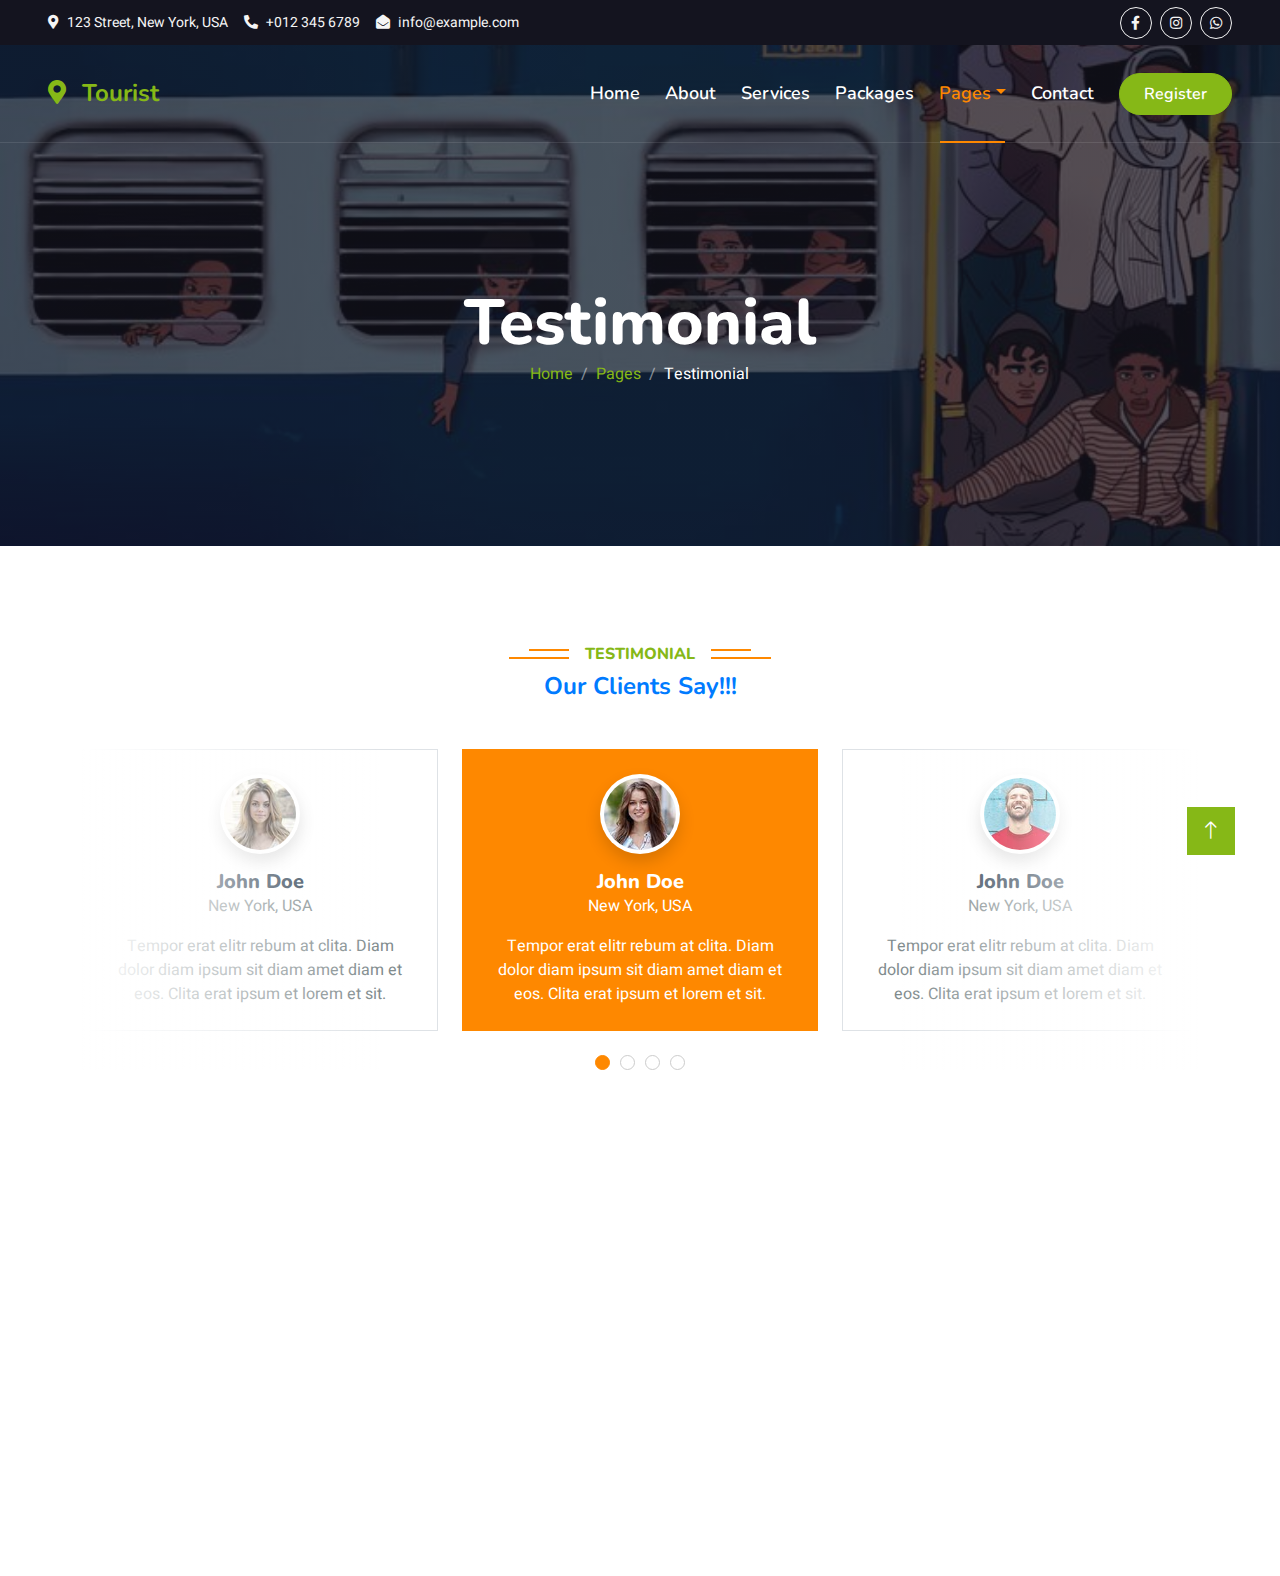
<file: testimonial.html>
<!DOCTYPE html>
<html lang="en">

<head>
    <meta charset="utf-8">
    <title>Tourist - Travel Agency HTML Template</title>
    <meta content="width=device-width, initial-scale=1.0" name="viewport">
    <meta content="" name="keywords">
    <meta content="" name="description">

    <!-- Favicon -->
    <link href="img/favicon.ico" rel="icon">

    <!-- Google Web Fonts -->
    <link rel="preconnect" href="https://fonts.googleapis.com">
    <link rel="preconnect" href="https://fonts.gstatic.com" crossorigin>
    <link href="https://fonts.googleapis.com/css2?family=Heebo:wght@400;500;600&family=Nunito:wght@600;700;800&display=swap" rel="stylesheet">

    <!-- Icon Font Stylesheet -->
    <link href="https://cdnjs.cloudflare.com/ajax/libs/font-awesome/5.10.0/css/all.min.css" rel="stylesheet">
    <link href="https://cdn.jsdelivr.net/npm/bootstrap-icons@1.4.1/font/bootstrap-icons.css" rel="stylesheet">

    <!-- Libraries Stylesheet -->
    <link href="lib/animate/animate.min.css" rel="stylesheet">
    <link href="lib/owlcarousel/assets/owl.carousel.min.css" rel="stylesheet">
    <link href="lib/tempusdominus/css/tempusdominus-bootstrap-4.min.css" rel="stylesheet" />

    <!-- Customized Bootstrap Stylesheet -->
    <link href="css/bootstrap.min.css" rel="stylesheet">

    <!-- Template Stylesheet -->
    <link href="css/style.css" rel="stylesheet">
</head>

<body>
    <!-- Spinner Start -->
    <div id="spinner" class="show bg-white position-fixed translate-middle w-100 vh-100 top-50 start-50 d-flex align-items-center justify-content-center">
        <div class="spinner-border text-primary" style="width: 3rem; height: 3rem;" role="status">
            <span class="sr-only">Loading...</span>
        </div>
    </div>
    <!-- Spinner End -->


    <!-- Topbar Start -->
    <div class="container-fluid bg-dark px-5 d-none d-lg-block">
        <div class="row gx-0">
            <div class="col-lg-8 text-center text-lg-start mb-2 mb-lg-0">
                <div class="d-inline-flex align-items-center" style="height: 45px;">
                    <small class="me-3 text-light"><i class="fa fa-map-marker-alt me-2"></i>123 Street, New York, USA</small>
                    <small class="me-3 text-light"><i class="fa fa-phone-alt me-2"></i>+012 345 6789</small>
                    <small class="text-light"><i class="fa fa-envelope-open me-2"></i>info@example.com</small>
                </div>
            </div>
            <div class="col-lg-4 text-center text-lg-end">
                <div class="d-inline-flex align-items-center" style="height: 45px;">
                    <!-- <a class="btn btn-sm btn-outline-light btn-sm-square rounded-circle me-2" href=""><i class="fab fa-twitter fw-normal"></i></a> -->
                    <a class="btn btn-sm btn-outline-light btn-sm-square rounded-circle me-2" href="" onclick="redirectToFacebook()" ><i class="fab fa-facebook-f fw-normal"></i></a>
                    <!-- <a class="btn btn-sm btn-outline-light btn-sm-square rounded-circle me-2" href=""><i class="fab fa-linkedin-in fw-normal"></i></a> -->
                    <a class="btn btn-sm btn-outline-light btn-sm-square rounded-circle me-2" href="" onclick="redirectToInstagram()" ><i class="fab fa-instagram fw-normal"></i></a>
                    <a class="btn btn-sm btn-outline-light btn-sm-square rounded-circle" href="" onclick="redirectToWhatsApp()"  ><i class="fab fa-whatsapp fw-normal"></i></a>
                </div>
            </div>
        </div>
    </div>
    <!-- Topbar End -->


    <!-- Navbar & Hero Start -->
    <div class="container-fluid position-relative p-0">
        <nav class="navbar navbar-expand-lg navbar-light px-4 px-lg-5 py-3 py-lg-0">
            <a href="" class="navbar-brand p-0">
                <h1 class="text-primary m-0"><i class="fa fa-map-marker-alt me-3"></i>Tourist</h1>
                <!-- <img src="img/logo.png" alt="Logo"> -->
            </a>
            <button class="navbar-toggler" type="button" data-bs-toggle="collapse" data-bs-target="#navbarCollapse">
                <span class="fa fa-bars"></span>
            </button>
            <div class="collapse navbar-collapse" id="navbarCollapse">
                <div class="navbar-nav ms-auto py-0">
                    <a href="index.html" class="nav-item nav-link">Home</a>
                    <a href="about.html" class="nav-item nav-link">About</a>
                    <a href="service.html" class="nav-item nav-link">Services</a>
                    <a href="package.html" class="nav-item nav-link">Packages</a>
                    <div class="nav-item dropdown">
                        <a href="#" class="nav-link dropdown-toggle active" data-bs-toggle="dropdown">Pages</a>
                        <div class="dropdown-menu m-0">
                            <a href="destination.html" class="dropdown-item">Destination</a>
                            <a href="booking.html" class="dropdown-item">Booking</a>
                            <a href="team.html" class="dropdown-item">Travel Guides</a>
                            <a href="testimonial.html" class="dropdown-item active">Testimonial</a>
                            <a href="404.html" class="dropdown-item">404 Page</a>
                        </div>
                    </div>
                    <a href="contact.html" class="nav-item nav-link">Contact</a>
                </div>
                <a href="" class="btn btn-primary rounded-pill py-2 px-4">Register</a>
            </div>
        </nav>

        <div class="container-fluid bg-primary py-5 mb-5 hero-header">
            <div class="container py-5">
                <div class="row justify-content-center py-5">
                    <div class="col-lg-10 pt-lg-5 mt-lg-5 text-center">
                        <h1 class="display-3 text-white animated slideInDown">Testimonial</h1>
                        <nav aria-label="breadcrumb">
                            <ol class="breadcrumb justify-content-center">
                                <li class="breadcrumb-item"><a href="#">Home</a></li>
                                <li class="breadcrumb-item"><a href="#">Pages</a></li>
                                <li class="breadcrumb-item text-white active" aria-current="page">Testimonial</li>
                            </ol>
                        </nav>
                    </div>
                </div>
            </div>
        </div>
    </div>
    <!-- Navbar & Hero End -->


    <!-- Testimonial Start -->
    <div class="container-xxl py-5 wow fadeInUp" data-wow-delay="0.1s">
        <div class="container">
            <div class="text-center">
                <h6 class="section-title bg-white text-center text-primary px-3">Testimonial</h6>
                <h1 class="mb-5">Our Clients Say!!!</h1>
            </div>
            <div class="owl-carousel testimonial-carousel position-relative">
                <div class="testimonial-item bg-white text-center border p-4">
                    <img class="bg-white rounded-circle shadow p-1 mx-auto mb-3" src="img/testimonial-1.jpg" style="width: 80px; height: 80px;">
                    <h5 class="mb-0">John Doe</h5>
                    <p>New York, USA</p>
                    <p class="mb-0">Tempor erat elitr rebum at clita. Diam dolor diam ipsum sit diam amet diam et eos. Clita erat ipsum et lorem et sit.</p>
                </div>
                <div class="testimonial-item bg-white text-center border p-4">
                    <img class="bg-white rounded-circle shadow p-1 mx-auto mb-3" src="img/testimonial-2.jpg" style="width: 80px; height: 80px;">
                    <h5 class="mb-0">John Doe</h5>
                    <p>New York, USA</p>
                    <p class="mt-2 mb-0">Tempor erat elitr rebum at clita. Diam dolor diam ipsum sit diam amet diam et eos. Clita erat ipsum et lorem et sit.</p>
                </div>
                <div class="testimonial-item bg-white text-center border p-4">
                    <img class="bg-white rounded-circle shadow p-1 mx-auto mb-3" src="img/testimonial-3.jpg" style="width: 80px; height: 80px;">
                    <h5 class="mb-0">John Doe</h5>
                    <p>New York, USA</p>
                    <p class="mt-2 mb-0">Tempor erat elitr rebum at clita. Diam dolor diam ipsum sit diam amet diam et eos. Clita erat ipsum et lorem et sit.</p>
                </div>
                <div class="testimonial-item bg-white text-center border p-4">
                    <img class="bg-white rounded-circle shadow p-1 mx-auto mb-3" src="img/testimonial-4.jpg" style="width: 80px; height: 80px;">
                    <h5 class="mb-0">John Doe</h5>
                    <p>New York, USA</p>
                    <p class="mt-2 mb-0">Tempor erat elitr rebum at clita. Diam dolor diam ipsum sit diam amet diam et eos. Clita erat ipsum et lorem et sit.</p>
                </div>
            </div>
        </div>
    </div>
    <!-- Testimonial End -->
        

    <!-- Footer Start -->
    <div class="container-fluid bg-dark text-light footer pt-5 mt-5 wow fadeIn" data-wow-delay="0.1s">
        <div class="container py-5">
            <div class="row g-5">
                <div class="col-lg-3 col-md-6">
                    <h4 class="text-white mb-3">Company</h4>
                    <a class="btn btn-link" href="">About Us</a>
                    <a class="btn btn-link" href="">Contact Us</a>
                    <a class="btn btn-link" href="">Privacy Policy</a>
                    <a class="btn btn-link" href="">Terms & Condition</a>
                    <a class="btn btn-link" href="">FAQs & Help</a>
                </div>
                <div class="col-lg-3 col-md-6">
                    <h4 class="text-white mb-3">Contact</h4>
                    <p class="mb-2"><i class="fa fa-map-marker-alt me-3"></i>123 Street, New York, USA</p>
                    <p class="mb-2"><i class="fa fa-phone-alt me-3"></i>+012 345 67890</p>
                    <p class="mb-2"><i class="fa fa-envelope me-3"></i>info@example.com</p>
                    <div class="d-flex pt-2">
                        <!-- <a class="btn btn-outline-light btn-social" href=""><i class="fab fa-twitter"></i></a> -->
                        <a class="btn btn-outline-light btn-social" href="" onclick="redirectToFacebook()" ><i class="fab fa-facebook-f"></i></a>
                        <a class="btn btn-outline-light btn-social" href="" onclick="redirectToInstagram()" ><i class="fab fa-instagram"></i></a>
                        <a class="btn btn-outline-light btn-social" href="" onclick="redirectToWhatsApp()" ><i class="fab fa-whatsapp"></i></a>
                        
                    </div>
                </div>
                <div class="col-lg-3 col-md-6">
                    <h4 class="text-white mb-3">Gallery</h4>
                    <div class="row g-2 pt-2">
                        <div class="col-4">
                            <img class="img-fluid bg-light p-1" src="img/package-1.jpg" alt="">
                        </div>
                        <div class="col-4">
                            <img class="img-fluid bg-light p-1" src="img/package-2.jpg" alt="">
                        </div>
                        <div class="col-4">
                            <img class="img-fluid bg-light p-1" src="img/package-3.jpg" alt="">
                        </div>
                        <div class="col-4">
                            <img class="img-fluid bg-light p-1" src="img/package-2.jpg" alt="">
                        </div>
                        <div class="col-4">
                            <img class="img-fluid bg-light p-1" src="img/package-3.jpg" alt="">
                        </div>
                        <div class="col-4">
                            <img class="img-fluid bg-light p-1" src="img/package-1.jpg" alt="">
                        </div>
                    </div>
                </div>
                <div class="col-lg-3 col-md-6">
                    <h4 class="text-white mb-3">Newsletter</h4>
                    <p>Dolor amet sit justo amet elitr clita ipsum elitr est.</p>
                    <div class="position-relative mx-auto" style="max-width: 400px;">
                        <input class="form-control border-primary w-100 py-3 ps-4 pe-5" type="text" placeholder="Your email">
                        <button type="button" class="btn btn-primary py-2 position-absolute top-0 end-0 mt-2 me-2">SignUp</button>
                    </div>
                </div>
            </div>
        </div>
        <div class="container">
            <div class="copyright">
                <div class="row">
                    <div class="col-md-6 text-center text-md-start mb-3 mb-md-0">
                        &copy; <a class="border-bottom" href="#">Your Site Name</a>, All Right Reserved.

                        <!--/*** This template is free as long as you keep the footer author’s credit link/attribution link/backlink. If you'd like to use the template without the footer author’s credit link/attribution link/backlink, you can purchase the Credit Removal License from "https://htmlcodex.com/credit-removal". Thank you for your support. ***/-->
                        Designed By <a class="border-bottom" href="https://htmlcodex.com">HTML Codex</a>
                    </div>
                    <div class="col-md-6 text-center text-md-end">
                        <div class="footer-menu">
                            <a href="">Home</a>
                            <a href="">Cookies</a>
                            <a href="">Help</a>
                            <a href="">FQAs</a>
                        </div>
                    </div>
                </div>
            </div>
        </div>
    </div>
    <!-- Footer End -->


    <!-- Back to Top -->
    <a href="#" class="btn btn-lg btn-primary btn-lg-square back-to-top"><i class="bi bi-arrow-up"></i></a>


    <!-- JavaScript Libraries -->
    <script src="https://code.jquery.com/jquery-3.4.1.min.js"></script>
    <script src="https://cdn.jsdelivr.net/npm/bootstrap@5.0.0/dist/js/bootstrap.bundle.min.js"></script>
    <script src="lib/wow/wow.min.js"></script>
    <script src="lib/easing/easing.min.js"></script>
    <script src="lib/waypoints/waypoints.min.js"></script>
    <script src="lib/owlcarousel/owl.carousel.min.js"></script>
    <script src="lib/tempusdominus/js/moment.min.js"></script>
    <script src="lib/tempusdominus/js/moment-timezone.min.js"></script>
    <script src="lib/tempusdominus/js/tempusdominus-bootstrap-4.min.js"></script>

    <!-- Template Javascript -->
    <script src="js/main.js"></script>
</body>

</html>
</file>
<file: css/style.css>
/********** Template CSS **********/
:root {
  --primary: #FE8800;
  --secondary: #FE8800;
  --light: #F5F5F5;
  --dark: #14141F;
}

.text-primary {
  color: orange;
}


.fw-medium {
  font-weight: 600 !important;
}

.fw-semi-bold {
  font-weight: 700 !important;
}

.back-to-top {
  position: fixed;
  display: none;
  right: 45px;
  bottom: 45px;
  z-index: 99;
}


/*** Spinner ***/
#spinner {
  opacity: 0;
  visibility: hidden;
  transition: opacity .5s ease-out, visibility 0s linear .5s;
  z-index: 99999;
}

#spinner.show {
  transition: opacity .5s ease-out, visibility 0s linear 0s;
  visibility: visible;
  opacity: 1;
}


/*** Button ***/
.btn {
  font-family: 'Nunito', sans-serif;
  font-weight: 600;
  transition: .5s;
}

.btn.btn-primary,
.btn.btn-secondary {
  color: #FFFFFF;
}

.btn-square {
  width: 38px;
  height: 38px;
}

.btn-sm-square {
  width: 32px;
  height: 32px;
}

.btn-lg-square {
  width: 48px;
  height: 48px;
}

.btn-square,
.btn-sm-square,
.btn-lg-square {
  padding: 0;
  display: flex;
  align-items: center;
  justify-content: center;
  font-weight: normal;
  border-radius: 0px;
}


/*** Navbar ***/
.navbar-light .navbar-nav .nav-link {
  font-family: 'Nunito', sans-serif;
  position: relative;
  margin-right: 25px;
  padding: 35px 0;
  color: #FFFFFF !important;
  font-size: 18px;
  font-weight: 600;
  outline: none;
  transition: .5s;
}

.sticky-top.navbar-light .navbar-nav .nav-link {
  padding: 20px 0;
  color: var(--dark) !important;
}

.navbar-light .navbar-nav .nav-link:hover,
.navbar-light .navbar-nav .nav-link.active {
  color: var(--primary) !important;
}

.navbar-light .navbar-brand img {
  max-height: 60px;
  transition: .5s;
}

.sticky-top.navbar-light .navbar-brand img {
  max-height: 45px;
}

@media (max-width: 991.98px) {
  .sticky-top.navbar-light {
    position: relative;
    background: #FFFFFF;
  }

  .navbar-light .navbar-collapse {
    margin-top: 15px;
    border-top: 1px solid #DDDDDD;
  }

  .navbar-light .navbar-nav .nav-link,
  .sticky-top.navbar-light .navbar-nav .nav-link {
    padding: 10px 0;
    margin-left: 0;
    color: var(--dark) !important;
  }

  .navbar-light .navbar-brand img {
    max-height: 45px;
  }
}

@media (min-width: 992px) {
  .navbar-light {
    position: absolute;
    width: 100%;
    top: 0;
    left: 0;
    border-bottom: 1px solid rgba(256, 256, 256, .1);
    z-index: 999;
  }

  .sticky-top.navbar-light {
    position: fixed;
    background: #FFFFFF;
  }

  .navbar-light .navbar-nav .nav-link::before {
    position: absolute;
    content: "";
    width: 0;
    height: 2px;
    bottom: -1px;
    left: 50%;
    background: var(--primary);
    transition: .5s;
  }

  .navbar-light .navbar-nav .nav-link:hover::before,
  .navbar-light .navbar-nav .nav-link.active::before {
    width: calc(100% - 2px);
    left: 1px;
  }

  .navbar-light .navbar-nav .nav-link.nav-contact::before {
    display: none;
  }
}


/*** Hero Header ***/
.hero-header {
  background: linear-gradient(rgba(20, 20, 31, .7), rgba(20, 20, 31, .7)), url(../img/background.jpeg);
  background-position: center center;
  background-repeat: no-repeat;
  background-size: cover;
}

.breadcrumb-item+.breadcrumb-item::before {
  color: rgba(255, 255, 255, .5);
}


/*** Section Title ***/
.section-title {
  position: relative;
  display: inline-block;
  text-transform: uppercase;
}

.section-title::before {
  position: absolute;
  content: "";
  width: calc(100% + 80px);
  height: 2px;
  top: 4px;
  left: -40px;
  background: var(--primary);
  z-index: -1;
}

.section-title::after {
  position: absolute;
  content: "";
  width: calc(100% + 120px);
  height: 2px;
  bottom: 5px;
  left: -60px;
  background: var(--primary);
  z-index: -1;
}

.section-title.text-start::before {
  width: calc(100% + 40px);
  left: 0;
}

.section-title.text-start::after {
  width: calc(100% + 60px);
  left: 0;
}


/*** Service ***/
.service-item {
  box-shadow: 0 0 45px rgba(0, 0, 0, .08);
  transition: .5s;
}

.service-item:hover {
  background: var(--primary);
}

.service-item * {
  transition: .5s;
}

.service-item:hover * {
  color: var(--light) !important;
}


/*** Destination ***/
.destination img {
  transition: .5s;
}

.destination a:hover img {
  transform: scale(1.1);
}


/*** Package ***/
.package-item {
  box-shadow: 0 0 45px rgba(0, 0, 0, .08);
}

.package-item img {
  transition: .5s;
}

.package-item:hover img {
  transform: scale(1.1);
}


/*** Booking ***/
.booking {
  background: linear-gradient(rgba(15, 23, 43, .7), rgba(15, 23, 43, .7)), url(../img/booking.jpg);
  background-position: center center;
  background-repeat: no-repeat;
  background-size: cover;
}


/*** Team ***/
.team-item {
  box-shadow: 0 0 45px rgba(0, 0, 0, .08);
}

.team-item img {
  transition: .5s;
}

.team-item:hover img {
  transform: scale(1.1);
}

.team-item .btn {
  background: #FFFFFF;
  color: var(--primary);
  border-radius: 20px;
  border-bottom: 1px solid var(--primary);
}

.team-item .btn:hover {
  background: var(--primary);
  color: #FFFFFF;
}


/*** Testimonial ***/
.testimonial-carousel::before {
  position: absolute;
  content: "";
  top: 0;
  left: 0;
  height: 100%;
  width: 0;
  background: linear-gradient(to right, rgba(255, 255, 255, 1) 0%, rgba(255, 255, 255, 0) 100%);
  z-index: 1;
}

.testimonial-carousel::after {
  position: absolute;
  content: "";
  top: 0;
  right: 0;
  height: 100%;
  width: 0;
  background: linear-gradient(to left, rgba(255, 255, 255, 1) 0%, rgba(255, 255, 255, 0) 100%);
  z-index: 1;
}

@media (min-width: 768px) {

  .testimonial-carousel::before,
  .testimonial-carousel::after {
    width: 200px;
  }
}

@media (min-width: 992px) {

  .testimonial-carousel::before,
  .testimonial-carousel::after {
    width: 300px;
  }
}

.testimonial-carousel .owl-item .testimonial-item,
.testimonial-carousel .owl-item.center .testimonial-item * {
  transition: .5s;
}

.testimonial-carousel .owl-item.center .testimonial-item {
  background: var(--primary) !important;
  border-color: var(--primary) !important;
}

.testimonial-carousel .owl-item.center .testimonial-item * {
  color: #FFFFFF !important;
}

.testimonial-carousel .owl-dots {
  margin-top: 24px;
  display: flex;
  align-items: flex-end;
  justify-content: center;
}

.testimonial-carousel .owl-dot {
  position: relative;
  display: inline-block;
  margin: 0 5px;
  width: 15px;
  height: 15px;
  border: 1px solid #CCCCCC;
  border-radius: 15px;
  transition: .5s;
}

.testimonial-carousel .owl-dot.active {
  background: var(--primary);
  border-color: var(--primary);
}


/*** Footer ***/
.footer .btn.btn-social {
  margin-right: 5px;
  width: 35px;
  height: 35px;
  display: flex;
  align-items: center;
  justify-content: center;
  color: var(--light);
  font-weight: normal;
  border: 1px solid #FFFFFF;
  border-radius: 35px;
  transition: .3s;
}

.footer .btn.btn-social:hover {
  color: var(--primary);
}

.footer .btn.btn-link {
  display: block;
  margin-bottom: 5px;
  padding: 0;
  text-align: left;
  color: #FFFFFF;
  font-size: 15px;
  font-weight: normal;
  text-transform: capitalize;
  transition: .3s;
}

.footer .btn.btn-link::before {
  position: relative;
  content: "\f105";
  font-family: "Font Awesome 5 Free";
  font-weight: 900;
  margin-right: 10px;
}

.footer .btn.btn-link:hover {
  letter-spacing: 1px;
  box-shadow: none;
}

.footer .copyright {
  padding: 25px 0;
  font-size: 15px;
  border-top: 1px solid rgba(256, 256, 256, .1);
}

.footer .copyright a {
  color: var(--light);
}

.footer .footer-menu a {
  margin-right: 15px;
  padding-right: 15px;
  border-right: 1px solid rgba(255, 255, 255, .1);
}

.footer .footer-menu a:last-child {
  margin-right: 0;
  padding-right: 0;
  border-right: none;
}


/* Ensure that the logo image and text align horizontally */
.logo-container {
  display: flex;
  align-items: center;
  /* Align vertically at the center */
}

.logo-image {
  width: 50px;
  /* Adjust the width of the logo */
  height: auto;
  /* Maintain aspect ratio of the logo */
  margin-right: 10px;
  /* Space between the logo and the text */
}

h1 {
  font-size: 24px;
  /* Adjust the size of the text */
  font-weight: bold;
  margin: 0;
  /* Remove the default margin */
  color: #007bff;
  /* Primary text color (can be customized) */
}


/* Optional: Add a fade-in effect to the icon */

.text-container {
  display: flex;
  /* This enables horizontal layout */
  justify-content: center;
  /* Center the items horizontally */
  align-items: center;
  /* Align the items vertically in the middle */
  font-size: 24px;
  font-weight: bold;
  margin-top: 30px;
  /* Space between the previous content */
}

/* Apply the slide-down animation to each text block */
.text {
  opacity: 0;
  /* Initially hidden */
  transform: translateY(-30px);
  /* Start from above */
  animation: slideDown 1s ease-out forwards;
  /* Slide-down effect */
  display: flex;
  align-items: center;
  gap: 10px;
  margin-right: 30px;
  /* Space between each text block */
}

/* Slide-down animation */
@keyframes slideDown {
  0% {
    opacity: 0;
    transform: translateY(-30px);
    /* Start position (above the final position) */
  }

  100% {
    opacity: 1;
    transform: translateY(0);
    /* End position (normal position) */
  }
}

.text-container span {
  margin-bottom: 20px;
  /* Adjust this value as needed */
}


.text i {
  font-size: 30px;
  /* Icon size */
  color: #FFD700;
  /* Yellow color for the icons */
}

/* Optional: Add some responsiveness */
@media (max-width: 768px) {
  .text-container {
    font-size: 20px;
    /* Slightly smaller text on smaller screens */
  }

  .text i {
    font-size: 24px;
    /* Slightly smaller icons */
  }
}

/* Add animation delays for each text block to stagger the animations */
#text1 {
  animation-delay: 0.2s;
  /* Delay for the first text block */
}

#text2 {
  animation-delay: 0.4s;
  /* Delay for the second text block */
}

#text3 {
  animation-delay: 0.6s;
  /* Delay for the third text block */
}



/* Force visibility for carousel arrows */

.carousel-control-prev-icon,
.carousel-control-next-icon {
  background-size: 100% 100%;
  width: 20px;
  height: 20px;
  filter: invert(1);
  /* Make white icon black */
}


.carousel-control-prev {
  left: 15px;
}

.carousel-control-next {
  right: 15px;
}

/* Style the button container */
.styled-arrow {
  background-color: white;
  /* White background */
  border: 2px solid black;
  /* Black border */
  width: 50px;
  height: 50px;
  top: 50%;
  transform: translateY(-50%);
  z-index: 10;
  display: flex;
  align-items: center;
  justify-content: center;
  border-radius: 4px;
  /* Optional: slight rounding */
  opacity: 1;
}

.carousel-control-prev {
  left: 15px;
}

.carousel-control-next {
  right: 15px;
}

/* Arrow icons */
.custom-arrow {
  filter: brightness(0%) drop-shadow(0 0 1px #000);
  /* Makes icon black with slight shadow */
  width: 20px;
  height: 20px;
  background-size: 100% 100%;
}

/* Hover effect */
.styled-arrow:hover {
  background-color: #f2f2f2;
  border-color: #333;
}


.custom-circle {
  background-color: white;
  border-radius: 50%;
  width: 40px;
  height: 40px;
  top: 50%;
  transform: translateY(-50%);
  display: flex;
  justify-content: center;
  align-items: center;
  box-shadow: 0 2px 6px rgba(0, 0, 0, 0.2);
  z-index: 10;
  opacity: 0.9;
}

.carousel-control-prev-icon,
.carousel-control-next-icon {
  filter: invert(0);
  /* Make icon dark to contrast white circle */
  width: 20px;
  height: 20px;
}

.carousel-control-prev {
  left: 20px;
}

.carousel-control-next {
  right: 20px;
}

/*terms*/

/* Modal Overlay */
.modal-overlay {
  display: none;
  position: fixed;
  top: 0;
  left: 0;
  width: 100vw;
  height: 100vh;
  background: rgba(0, 0, 0, 0.6);
  justify-content: center;
  align-items: center;
  z-index: 9999;
  padding: 16px;
}

.modal-overlay.show {
  display: flex;
}

/* Modal Dialog */
.modal-dialog {
  display: flex;
  flex-direction: column;
  max-height: 85vh;
  width: 100%;
  max-width: 500px;
  background: white;
  border-radius: 12px;
  overflow: hidden;
  box-shadow: 0 8px 16px rgba(0, 0, 0, 0.2);
}

/* Modal Content (scrollable) */
.modal-content {
  padding: 20px;
  overflow-y: auto;
  flex-grow: 1;
  font-size: 14px;
  line-height: 1.6;
  background: white;
}

/* Modal Footer */
.modal-footer {
  padding: 12px 20px;
  background: #f8f8f8;
  border-top: 1px solid #ddd;
  text-align: right;
  position: relative;
  z-index: 2;
}

/* Cancel Button */
.btn-cancel {
  background-color: orange;
  color: white;
  border: none;
  padding: 8px 16px;
  font-size: 14px;
  border-radius: 6px;
  cursor: pointer;
  pointer-events: auto;
  transition: background-color 0.3s;
}

.btn-cancel:hover {
  background-color: darkorange;
}

/* Disable body scroll when modal open */
body.modal-open {
  overflow: hidden;
}


.dropdown-item:focus,
.dropdown-item:active,
.dropdown-item.show,
.dropdown-item:visited {
  background-color: orange !important;
  color: black !important;
  /* optional, for better contrast */
}

/*More dialog*/


.dialog-overlay {
  position: fixed;
  top: 0;
  left: 0;
  width: 100%;
  height: 100%;
  background: rgba(0, 0, 0, 0.6);
  z-index: 999;
  display: flex;
  justify-content: center;
  align-items: center;
  padding: 10px;
  box-sizing: border-box;
}

.dialog-box {
  background: #fff;
  border-radius: 8px;
  max-width: 600px;
  width: 100%;
  max-height: 90vh;
  overflow-y: auto;
  padding: 20px;
  box-sizing: border-box;
  position: relative;
}

.dialog-overlay {
  display: none;
  position: fixed;
  z-index: 9999;
  inset: 0;
  background-color: rgba(0, 0, 0, 0.6);
  justify-content: center;
  align-items: center;
}

.dialog-overlay.show {
  display: flex;
}

.dialog-box {
  background-color: white;
  border-radius: 15px;
  padding: 20px;
  width: 90%;
  max-width: 500px;
  text-align: left;
}

.dialog-carousel img {
  width: 100%;
  border-radius: 10px;
  margin-bottom: 15px;
}

.dialog-buttons {
  display: flex;
  justify-content: space-between;
  margin-top: 20px;
}

.dialog-buttons button {
  padding: 10px 20px;
  border: none;
  border-radius: 30px;
  background-color: #fe8800;
  color: white;
  cursor: pointer;
}

.dialog-buttons button:first-child {
  background-color: gray;
}

body.modal-open {
  overflow: hidden;
}

#dialog-scroll-content {
  overflow-y: auto;
  max-height: 75vh;
}
</file>
